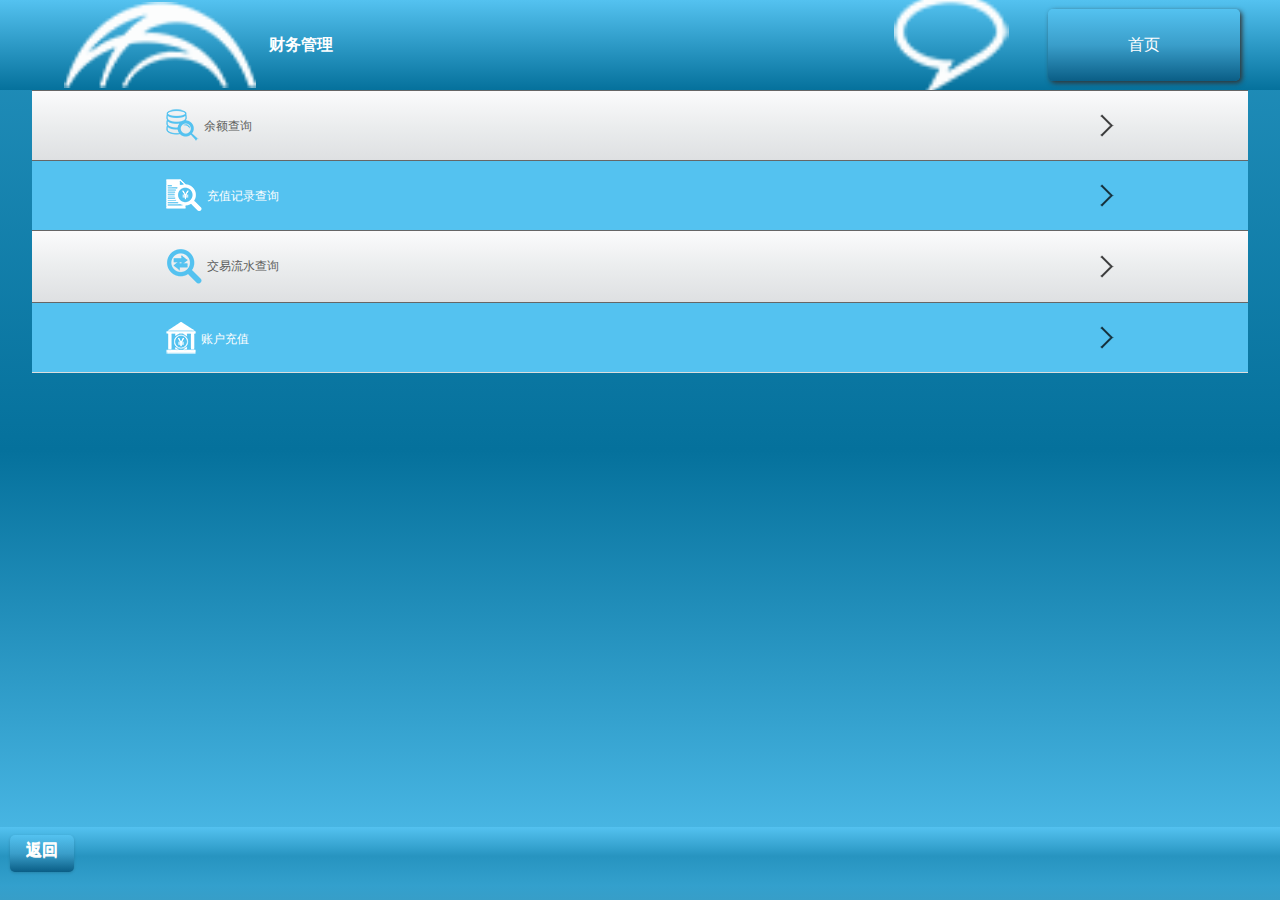
<file: caiwu_gl.html>
﻿<!doctype html>
<html>
<head>
    <meta charset="utf-8">
    <title>财务管理</title>
    <meta name="viewport" content="width=device-width,initial-scale=1.0, minimum-scale=1.0, maximum-scale=1.0, user-scalable=no">
    <script src="js/jquery.js"></script>
    <script src="js/jquerym.js"></script>
    <link rel="stylesheet" type="text/css" href="css/jquerym.css">
    <script src="js/hpapp.js"></script>
    <link rel="stylesheet" type="text/css" href="css/style.css">
</head>

<body>
    <div data-role="page" id="page9" style="overflow:hidden; background: -webkit-gradient(linear, left top, left bottom, from(#2491bd), color-stop(0.5, #05719c), to(#54c2f0)); ">
        <div class="top" style="position:fixed; top:0; left:0; right:0; z-index:100; background: -webkit-gradient(linear, left top, left bottom, from(#54c2f0), color-stop(1, #05719c), to(#54c2f0));">

            <div style="height:100%; width:5%; float:left;"></div>
            <div style=" height:100%;background:url(images/logo2.png) no-repeat; background-position:center; background-size:contain; width:15%; float:left;"></div>
            <div style="height:100%; width:1%; float:left;"></div>
            <div style="height:100%; width:30%; float:left; text-align:left; font-weight:bold; color:#fff; text-shadow:none;">财务管理</div>

            <div class="fanh" style="width:15%; height:80%;float:right;">

                <input id ="btnIndex" type="button" style=" border-radius:5px; width:100%; height:100%; border:none; color:#fff;  background: -webkit-gradient(linear, left top, left bottom, from(#54c2f0), color-stop(0.5, #3a9eca), to(#0a5e86)); box-shadow:2px 2px 5px 0 #333;" value="首页" data-role="none">
</div>
            <div class="xinx" style=" background:url(images/xinx.png) no-repeat; background-position:center; width:15%; float:right; height:100%; background-size:60% auto;"></div>
        </div>
        <div class="h1"></div>
        <div class="main" style="width:95%;overflow:hidden;  background:#fff; margin:0 auto;">
            <ul data-role="listview">
                <li id="yuechaxun" style=" background: -webkit-gradient(linear, left top, left bottom, from(#fbfbfc), color-stop(0.5, #ebedee), to(#dee0e2)); position:relative; border-top:1px solid #666; ">
                    <div style="width:80%; margin:0 auto; text-align:left; font-weight:bold; color:#5e5f60; background:url(images/c_tb.png) no-repeat; background-position:right;">
                        <p style="text-align:left;"><img src="images/c_tb1.png"><span style="float:left; margin-top:10px; " id="yue_cx">余额查询</span></p>
                    </div>
                </li>
                <li id="chongzhijiluchaxun" style=" background:#54c2f0; position:relative; border-top:1px solid #666; ">
                    <div style="width:80%; margin:0 auto; text-align:left; font-weight:bold; color:#5e5f60; background:url(images/c_tb.png) no-repeat; background-position:right;">
                        <p style="text-align:left;"><img src="images/c_tb2.png"><span style="float:left; margin-top:10px; color:#fff; text-shadow:none; " id="chongzhijiluchaxun">充值记录查询</span></p>
                    </div>
                </li>
                <li id="jiaoyiliushuichaxun" style=" background: -webkit-gradient(linear, left top, left bottom, from(#fbfbfc), color-stop(0.5, #ebedee), to(#dee0e2)); position:relative; border-top:1px solid #666; ">
                    <div style="width:80%; margin:0 auto; text-align:left; font-weight:bold; color:#5e5f60; background:url(images/c_tb.png) no-repeat; background-position:right;">
                        <p style="text-align:left;"><img src="images/c_tb3.png"><span style="float:left; margin-top:10px; ">交易流水查询</span></p>
                    </div>
                </li>
                <li id="zhanghuchongzhi" style=" background:#54c2f0; position:relative; border-top:1px solid #666; ">
                    <div style="width:80%; margin:0 auto; text-align:left; font-weight:bold; color:#5e5f60; background:url(images/c_tb.png) no-repeat; background-position:right;">
                        <p style="text-align:left;"><img src="images/c_tb4.png"><span style="float:left; margin-top:10px; color:#fff; text-shadow:none; " id="zh_chongzhi">账户充值</span></p>
                    </div>
                </li>
            </ul>
        </div>
        <div class="foot" style="position:fixed; z-index:100;  bottom:0; left:0; right:0; background: -webkit-gradient(linear, left top, left bottom, from(#54c2f0), color-stop(0.4, #2794c0),color-stop(0.8, #33a0cd), to(#379ec8)) ">
            <a href="#" class="backButton" style="color:white" data-role="button" data-rel="back" data-inline="true" data-corners="true">返回</a>
        </div>

    </div>
</body>
</html>
</file>
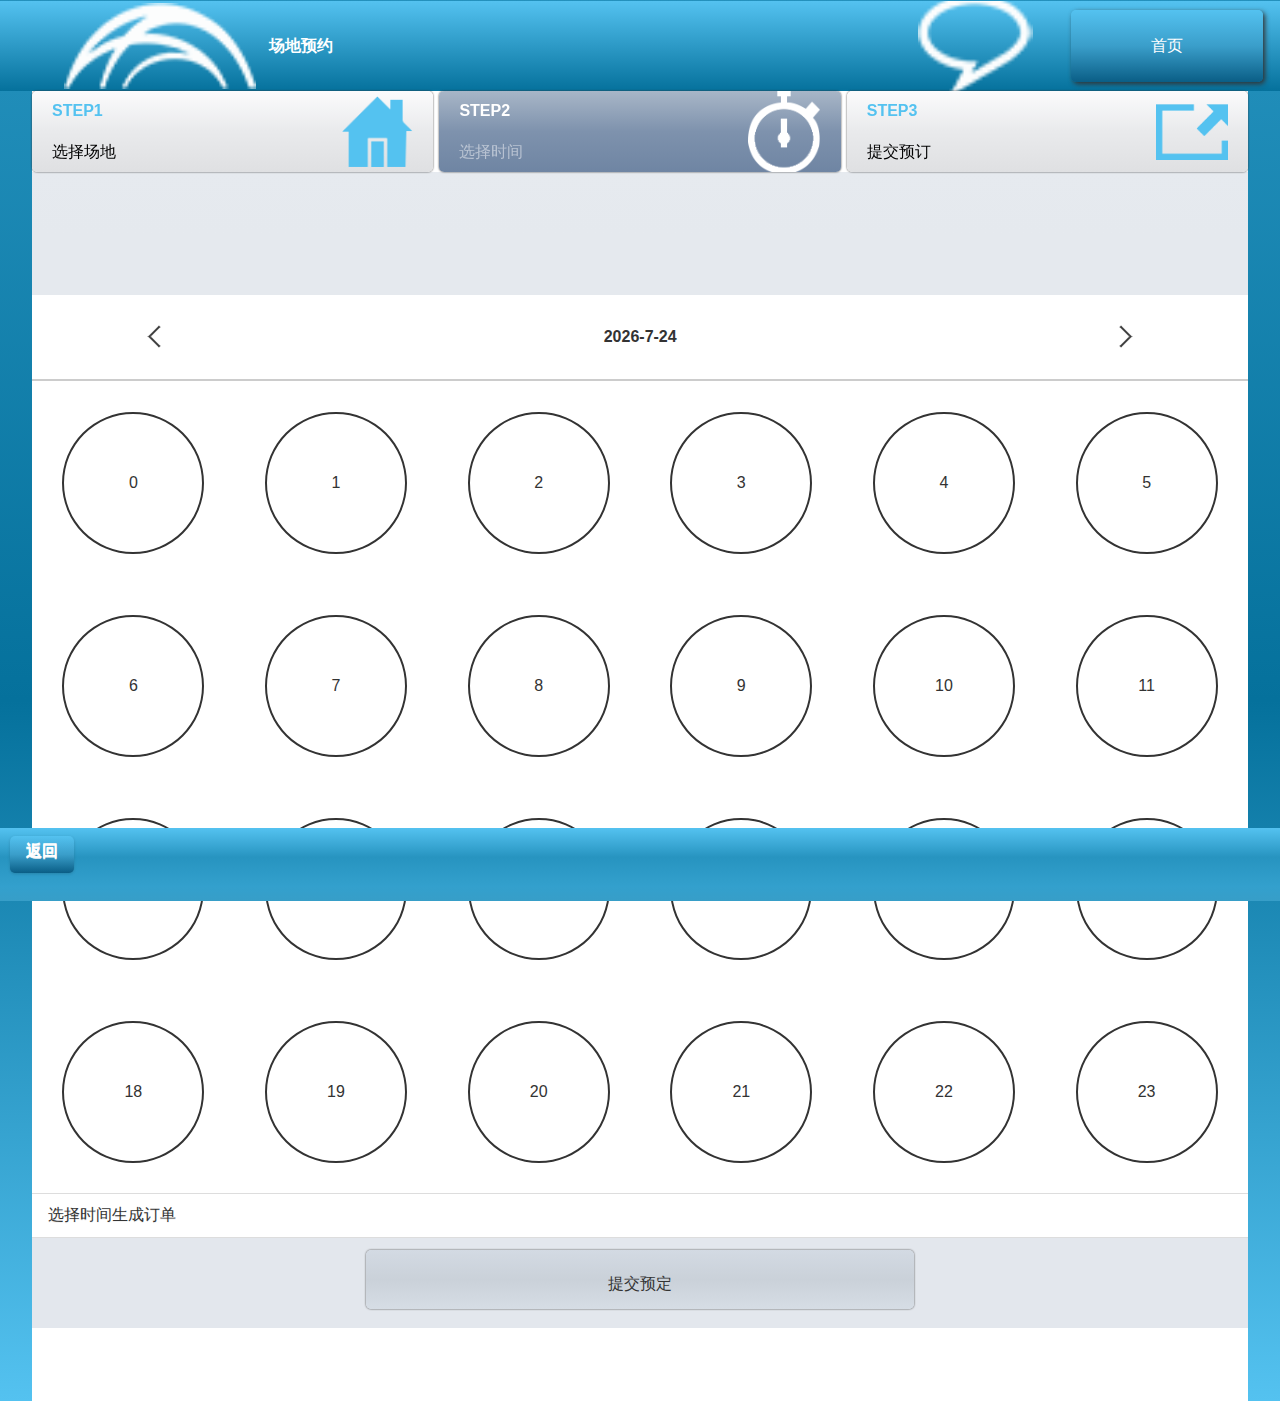
<file: changdi_yy.html>
﻿<!doctype html>
<html>
<head>
    <meta charset="utf-8">
    <title>场地预约</title>
    <meta name="viewport" content="width=device-width,initial-scale=1.0, minimum-scale=1.0, maximum-scale=1.0, user-scalable=no">
    <script src="js/jquery.js"></script>
    <script src="js/jquerym.js"></script>
    <link rel="stylesheet" type="text/css" href="css/jquerym.css">
    <script src="js/hpapp.js"></script>
    <link rel="stylesheet" type="text/css" href="css/style.css">
    <script src="js/timepiker.js"></script>


</head>
<body>
    <div data-role="page" id="page12" style="overflow:hidden; background: -webkit-gradient(linear, left top, left bottom, from(#2491bd), color-stop(0.5, #05719c), to(#54c2f0)); ">

        <div class="hed" style="position:fixed; top:0; z-index:100; left:0; right:0;">
            <div class="top" style="  background: -webkit-gradient(linear, left top, left bottom, from(#54c2f0), color-stop(1, #05719c), to(#54c2f0));">

                <div style="height:100%; width:5%; float:left;"></div>
                <div style=" height:100%;background:url(images/logo2.png) no-repeat; background-position:center; background-size:contain; width:15%; float:left;"></div>
                <div style="height:100%; width:1%; float:left;"></div>
                <div style="height:100%; width:30%; float:left; text-align:left; font-weight:bold; color:#fff; text-shadow:none;">场地预约</div>

                <div class="fanh" style="width:15%; height:80%;float:right;">

                    <input id="btnIndex" type="button" style=" border-radius:5px; width:100%; height:100%; border:none; color:#fff;  background: -webkit-gradient(linear, left top, left bottom, from(#54c2f0), color-stop(0.5, #3a9eca), to(#0a5e86)); box-shadow:2px 2px 5px 0 #333;" value="首页" data-role="none">
                </div>

                <div class="xinx" style=" background:url(images/xinx.png) no-repeat; background-position:center; width:15%; float:right; height:100%; background-size:60% auto;"></div>
            </div>
            <div class="menu22" style="text-shadow:none; width:95%; margin:0 auto; background:#fff;">
                <div style="float:left; width:33%; height:100%;  background: -webkit-gradient(linear, left top, left bottom, from(#fbfbfc), color-stop(0.5, #e9eaec), to(#dfe0e2)); border-radius:5px; box-shadow:0px 0px 2px 0; ">
                    <div style=" width:90%; margin:0 auto; height:100%; background:url(images/yy1.png) no-repeat; background-position:right; background-size:20% auto ;">
                        <p style="float:left;">
                            <span style=" color:#54c2f0; font-weight:bold;">STEP1</span><br>
                            <span style=" color:#000; ">选择场地</span>
                        </p>
                    </div>


                </div>
                <div class="w1"></div>
                <div style="float:left; width:33%; height:100%; background: -webkit-gradient(linear, left top, left bottom, from(#a8b6c7), color-stop(0.5, #7e92ad), to(#6f85a3)); border-radius:5px; box-shadow:0px 0px 2px 0; ">
                    <div style=" width:90%; margin:0 auto; height:100%; background:url(images/yy22.png) no-repeat; background-position:right; background-size:20% auto ;">
                        <p style="float:left;">
                            <span style=" color:#fff; font-weight:bold;">STEP2</span><br>
                            <span style=" color:#b9c3d2; ">选择时间</span>
                        </p>
                    </div>


                </div>
                <div class="w1"></div>
                <div style="float:left; width:33%; height:100%;  background: -webkit-gradient(linear, left top, left bottom, from(#fbfbfc), color-stop(0.5, #e9eaec), to(#dfe0e2)); border-radius:5px; box-shadow:0px 0px 2px 0; ">
                    <div style=" width:90%; margin:0 auto; height:100%; background:url(images/yy3.png) no-repeat; background-position:right; background-size:20% auto ;">
                        <p style="float:left;">
                            <span style=" color:#54c2f0; font-weight:bold;">STEP3</span><br>
                            <span style=" color:#000; ">提交预订</span>
                        </p>
                    </div>


                </div>
            </div>
        </div>
        <div class="h1"></div>
        <div class="menu1" style="width:95%; margin:0 auto; background: -webkit-gradient(linear, left top, left bottom, from(#e6eaef), color-stop(0.5, #e5e9ee), to(#e5e9ee));">
            <div style="width:90%; height:100%; margin:0 auto;" id="divChangdi">
                
            </div>
        </div>
        <div style="width:95%;overflow:hidden; height:auto;  background:#fff; margin:0 auto;">

            <div class="time" style="border-bottom:1px solid #ccc; height:auto">
                <!--日期选择-->
                <div class="ti1" style="border-bottom:1px solid #ccc;  text-align:center; font-weight:bold;">

                    <div class="prev" style=" background:url(images/c_tb01.png) no-repeat; background-position:center;"></div>
                    <div class="dateP">

                        <ul>
                            <!--<li>2012-7-24</li>
                            <li>2012-7-25</li>
                            <li>2012-7-26</li>-->
                        </ul>

                    </div>
                    <div class="next" style=" background:url(images/c_tb.png) no-repeat; background-position:center;"></div>

                </div>
            </div> <!--日期选择-->
            <!--小时选择-->
            <div class="hourBox">
                <ul>
                    <li check=0><div><span></span></div></li>
                    <li check=0><div><span></span></div></li>
                    <li check=0><div><span></span></div></li>
                    <li check=0><div><span></span></div></li>
                    <li check=0><div><span></span></div></li>
                    <li check=0><div><span></span></div></li>
                    <li check=0><div><span></span></div></li>
                    <li check=0><div><span></span></div></li>
                    <li check=0><div><span></span></div></li>
                    <li check=0><div><span></span></div></li>
                    <li check=0><div><span></span></div></li>
                    <li check=0><div><span></span></div></li>
                    <li check=0><div><span></span></div></li>
                    <li check=0><div><span></span></div></li>
                    <li check=0><div><span></span></div></li>
                    <li check=0><div><span></span></div></li>
                    <li check=0><div><span></span></div></li>
                    <li check=0><div><span></span></div></li>
                    <li check=0><div><span></span></div></li>
                    <li check=0><div><span></span></div></li>
                    <li check=0><div><span></span></div></li>
                    <li check=0><div><span></span></div></li>
                    <li check=0><div><span></span></div></li>
                    <li check=0><div><span></span></div></li>
                </ul>
            </div><!--小时选择-->

            <div class="main1" style=" overflow:hidden; height:auto;">

                <ul data-role="listview" id="orderList1">
                    <li>选择时间生成订单</li>

                </ul>
            </div>

            <div class="cdan" style=" background:#e3e7ed;">
                <div class="cdan1" style="width:45%; height:75%;background: -webkit-gradient(linear, left top, left bottom, from(#d3dae3), color-stop(0.5, #cad1d9), to(#d6dde5)); border-radius:5px;box-shadow:0 0 2px 0; margin:0 auto; text-align:center; text-shadow:none; " id="btn_order">
                    提交预定
                </div>
            </div>

            <div class="m1"></div>

        </div>


        <div class="foot" style="position:fixed; z-index:100;  bottom:0; left:0; right:0; background: -webkit-gradient(linear, left top, left bottom, from(#54c2f0), color-stop(0.4, #2794c0),color-stop(0.8, #33a0cd), to(#379ec8)) ">
            <a href="#" class="backButton" style="color:white" data-role="button" data-rel="back" data-inline="true" data-corners="true">返回</a>
        </div>

    </div>
</body>

</html>
</file>
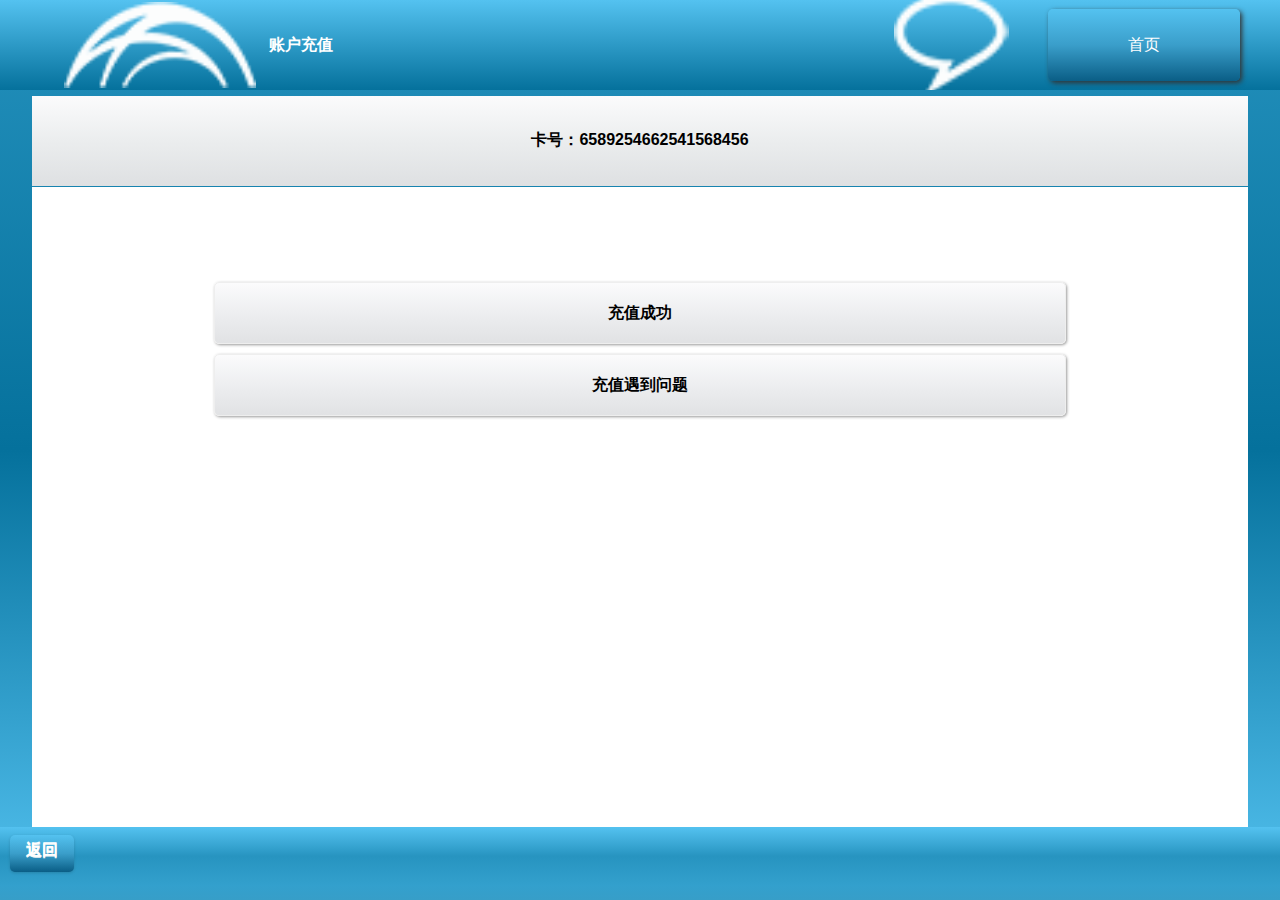
<file: cz_chenggong.html>
﻿<!doctype html>
<html>
<head>
    <meta charset="utf-8">
    <title>账户充值</title>
    <meta name="viewport" content="width=device-width,initial-scale=1.0, minimum-scale=1.0, maximum-scale=1.0, user-scalable=no">
    <script src="js/jquery.js"></script>
    <script src="js/jquerym.js"></script>
    <link rel="stylesheet" type="text/css" href="css/jquerym.css">
    <script src="js/hpapp.js"></script>
    <link rel="stylesheet" type="text/css" href="css/style.css">
</head>

<body>
    <div data-role="page" id="page2" style="overflow:hidden; background: -webkit-gradient(linear, left top, left bottom, from(#2491bd), color-stop(0.5, #05719c), to(#54c2f0));">
        <div class="top" style="position:fixed; top:0; left:0; right:0; background: -webkit-gradient(linear, left top, left bottom, from(#54c2f0), color-stop(1, #05719c), to(#54c2f0));">

            <div style="height:100%; width:5%; float:left;"></div>
            <div style=" height:100%;background:url(images/logo2.png) no-repeat; background-position:center; background-size:contain; width:15%; float:left;"></div>
            <div style="height:100%; width:1%; float:left;"></div>
            <div style="height:100%; width:30%; float:left; text-align:left; font-weight:bold; color:#fff; text-shadow:none;">账户充值</div>

            <div class="fanh" style="width:15%; height:80%;float:right;">

                <input id="btnIndex" type="button" style=" border-radius:5px; width:100%; height:100%; border:none; color:#fff;   background: -webkit-gradient(linear, left top, left bottom, from(#54c2f0), color-stop(0.5, #3a9eca), to(#0a5e86)); box-shadow:2px 2px 5px 0 #333;" value="首页" data-role="none">
            </div>
            <div class="xinx" style=" background:url(images/xinx.png) no-repeat; background-position:center; width:15%; float:right; height:100%; background-size:60% auto;"></div>
        </div>
        <div class="h1"></div>
        <div class="user" style="width:95%; margin:0 auto; background: -webkit-gradient(linear, left top, left bottom, from(#fbfbfc), color-stop(0.5, #ebedee), to(#dee0e2));">
            <input type="button" value="卡号：6589254662541568456" style="width:100%; height:100%; border:none; background:none;font-weight:bold;" data-role="none">
        </div>
        <div class="h2"></div>
        <div class="main" style="width:95%;  background:#fff; margin:0 auto;">
            <div class="h1"></div>
            <div class="chz" style="width:70%; margin:0 auto;">
                <input type="button" value="充值成功" data-role="none" style=" border:1px solid #eee; border-radius:5px; box-shadow:1px 1px 3px 0 #999; width:100%; height:100%;  background: -webkit-gradient(linear, left top, left bottom, from(#fbfbfc), color-stop(0.5, #edeef0), to(#e1e2e4)); font-weight:bold;">

            </div>
            <div class="chz" style="width:70%; margin:0 auto;">
                <input type="button" value="充值遇到问题" data-role="none" style=" border:1px solid #eee; border-radius:5px; box-shadow:1px 1px 3px 0 #999; width:100%; height:100%;  background: -webkit-gradient(linear, left top, left bottom, from(#fbfbfc), color-stop(0.5, #edeef0), to(#e1e2e4)); font-weight:bold; margin-top:10px;">

            </div>
        </div>
        <div class="foot" style="position:fixed; z-index:100;  bottom:0;  left:0; right:0; background: -webkit-gradient(linear, left top, left bottom, from(#54c2f0), color-stop(0.4, #2794c0),color-stop(0.8, #33a0cd), to(#379ec8));">
            <a href="#" class="backButton" style="color:white" data-role="button" data-rel="back" data-inline="true" data-corners="true">返回</a>
        </div>
    </div>
</body>
</html>
</file>
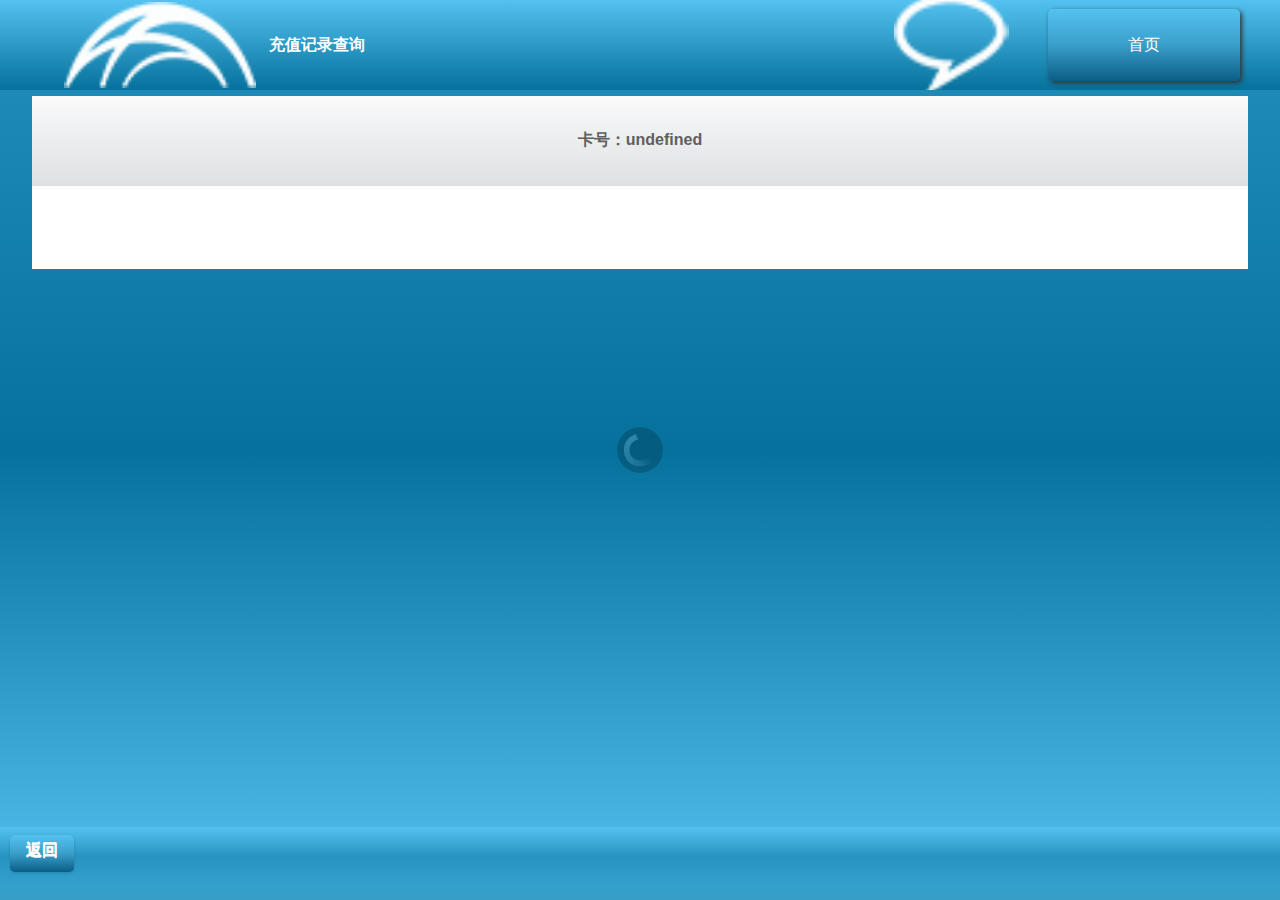
<file: cz_jilu.html>
﻿<!doctype html>
<html>
<head>
    <meta charset="utf-8">
    <title>充值记录查询</title>
    <meta name="viewport" content="width=device-width,initial-scale=1.0, minimum-scale=1.0, maximum-scale=1.0, user-scalable=no">
    <script src="js/jquery.js"></script>
    <script src="js/jquerym.js"></script>
    <link rel="stylesheet" type="text/css" href="css/jquerym.css">
    <script src="js/hpapp.js"></script>
    <link rel="stylesheet" type="text/css" href="css/style.css">
</head>

<body>
    <div data-role="page" id="page3" style="overflow:hidden; background: -webkit-gradient(linear, left top, left bottom, from(#2491bd), color-stop(0.5, #05719c), to(#54c2f0)); ">
        <div class="top" style="position:fixed; top:0; left:0; right:0; z-index:100; background: -webkit-gradient(linear, left top, left bottom, from(#54c2f0), color-stop(1, #05719c), to(#54c2f0));">

            <div style="height:100%; width:5%; float:left;"></div>
            <div style=" height:100%;background:url(images/logo2.png) no-repeat; background-position:center; background-size:contain; width:15%; float:left;"></div>
            <div style="height:100%; width:1%; float:left;"></div>
            <div style="height:100%; width:30%; float:left; text-align:left; font-weight:bold; color:#fff; text-shadow:none;">充值记录查询</div>

            <div class="fanh" style="width:15%; height:80%;float:right;">

                <input id="btnIndex" type="button" style=" border-radius:5px; width:100%; height:100%; border:none; color:#fff;  background: -webkit-gradient(linear, left top, left bottom, from(#54c2f0), color-stop(0.5, #3a9eca), to(#0a5e86)); box-shadow:2px 2px 5px 0 #333;" value="首页" data-role="none">
            </div>
            <div class="xinx" style=" background:url(images/xinx.png) no-repeat; background-position:center; width:15%; float:right; height:100%; background-size:60% auto;"></div>
        </div>
        <div class="h1"></div>
        <div class="user" style="width:95%; margin:0 auto; background: -webkit-gradient(linear, left top, left bottom, from(#fbfbfc), color-stop(0.5, #ebedee), to(#dee0e2));">
            <input id="btnCardId" type="button" value="" style="width:100%;color:#5e5f60; height:100%; border:none; background:none;  font-weight:bold;" data-role="none">
        </div>
        <div class="main" style="width:95%;overflow:hidden;  background:#fff; margin:0 auto;">
            <ul data-role="listview" id="lvRecords">
                
            </ul>
            <div class="m1"></div>
        </div>
        <div class="foot" style="position:fixed; z-index:100;  bottom:0; left:0; right:0; background: -webkit-gradient(linear, left top, left bottom, from(#54c2f0), color-stop(0.4, #2794c0),color-stop(0.8, #33a0cd), to(#379ec8)) ">
            <a href="#" class="backButton" style="color:white" data-role="button" data-rel="back" data-inline="true" data-corners="true">返回</a>
        </div>

        <div id="recordTemp" style="display:none">
            <li style="background: -webkit-gradient(linear, left top, left bottom, from(#fbfbfc), color-stop(0.5, #ebedee), to(#dee0e2)); position:relative; border-top:1px solid #666; ">
                <div class="h2" style=" width:10%;  background:#54c2f0; position:absolute; left:0; top:0; "></div>
                <div style="width:60%; margin:0 auto; font-weight:bold; color:#5e5f60;">
                    <p><span>充值金额：</span><span></span></p>
                    <p><span>充值时间：</span><span></span></p>
                </div>
            </li>
        </div>
</body>
</html>
</file>
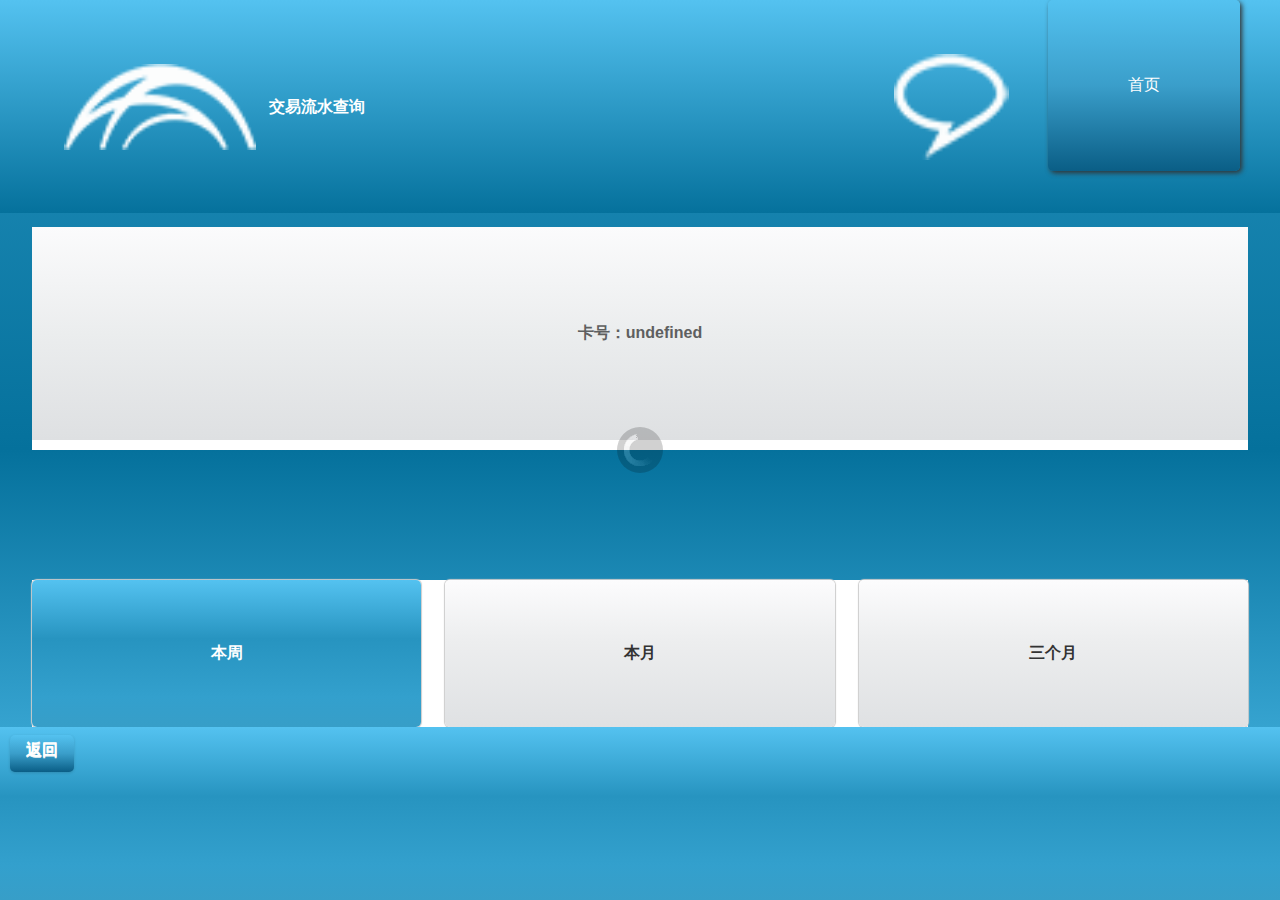
<file: jy_liushuizhang.html>
﻿	·	<!doctype html>
<html>
<head>
    <meta charset="utf-8">
    <title>交易流水查询</title>
    <meta name="viewport" content="width=device-width,initial-scale=1.0, minimum-scale=1.0, maximum-scale=1.0, user-scalable=no">
    <script src="js/jquery.js"></script>
    <script src="js/jquerym.js"></script>
    <link rel="stylesheet" type="text/css" href="css/jquerym.css">
    <script src="js/hpapp.js"></script>
    <link rel="stylesheet" type="text/css" href="css/style.css">
</head>

<body>
    <div data-role="page" id="page4" style="overflow:hidden; background: -webkit-gradient(linear, left top, left bottom, from(#2491bd), color-stop(0.5, #05719c), to(#54c2f0)); ">
        <div class="top" style="position:fixed; top:0; overflow:hidden; left:0; right:0; z-index:100; background: -webkit-gradient(linear, left top, left bottom, from(#54c2f0), color-stop(1, #05719c), to(#54c2f0));">

            <div style="height:100%; width:5%; float:left;"></div>
            <div style=" height:100%;background:url(images/logo2.png) no-repeat; background-position:center; background-size:contain; width:15%; float:left;"></div>
            <div style="height:100%; width:1%; float:left;"></div>
            <div style="height:100%; width:30%; float:left;text-align:left; font-weight:bold; color:#fff; text-shadow:none; ">交易流水查询</div>

            <div class="fanh" style="width:15%; height:80%;float:right;">

                <input id="btnIndex" type="button" style=" border-radius:5px; width:100%; height:100%; border:none; color:#fff;  background: -webkit-gradient(linear, left top, left bottom, from(#54c2f0), color-stop(0.5, #3a9eca), to(#0a5e86)); box-shadow:2px 2px 5px 0 #333;" value="首页" data-role="none">
            </div>
            <div class="xinx" style=" background:url(images/xinx.png) no-repeat; background-position:center; width:15%; float:right; height:100%; background-size:60% auto;"></div>
        </div>
        <div class="h1"></div>
        <div class="user" style="width:95%; margin:0 auto; background: -webkit-gradient(linear, left top, left bottom, from(#fbfbfc), color-stop(0.5, #ebedee), to(#dee0e2));">
            <input id="btnCardId" type="button" value="" style="width:100%;color:#5e5f60; height:100%; border:none; background:none;  font-weight:bold;" data-role="none">
        </div>

        <div class="main" style="width:95%; height:auto; overflow:hidden;  background:#fff; margin:0 auto;">

            <ul data-role="listview" id="lvLiushuizhang">
				
            </ul>

            <div class="m1"></div>

        </div>
        <div class="bot" style="position:fixed; bottom:0;  left:0; right:0;">
            <div class="menu" style=" width:95%; font-weight:bold; text-align:center; display:block; margin:0 auto; background:#fff; z-index:100;">
                <div class="jyls" style="width:32%; box-shadow:0 0 1px 1px #ccc; float:left; height:100%; border-radius:5px; ">本周</div>
                <div style="width:2%;  float:left; height:100%;"></div>
                <div class="jyls" style="width:32%; box-shadow:0 0 1px 1px #ccc; float:left; height:100%; border-radius:5px;">本月</div>
                <div style="width:2%; float:left; height:100%;"></div>
                <div class="jyls" style="width:32%; float:left; box-shadow:0 0 1px 1px #ccc; height:100%; border-radius:5px;">三个月</div>
            </div>

            <div class="foot" style="position:fixed; z-index:100; width:100%;  background: -webkit-gradient(linear, left top, left bottom, from(#54c2f0), color-stop(0.4, #2794c0),color-stop(0.8, #33a0cd), to(#379ec8))">
                <a href="#" class="backButton" style="color:white" data-role="button" data-rel="back" data-inline="true" data-corners="true">返回</a>
            </div>

        </div>

        <div id="recordTemp" style="display:none">
            <li style="background: -webkit-gradient(linear, left top, left bottom, from(#fbfbfc), color-stop(0.5, #ebedee), to(#dee0e2)); position:relative; border-top:1px solid #666; ">
                <div class="h2" style=" width:10%;  background:#54c2f0; position:absolute; left:0; top:0; "></div>
                <div style="width:60%; margin:0 auto; font-weight:bold; color:#5e5f60;">
                    <p><span>消费金额：</span><span></span></p>
                    <p><span>消费地点：</span><span></span></p>
                    <p><span>消费时间：</span><span></span></p>
                </div>
            </li>
        </div>
    </div>
</body>
</html>
</file>
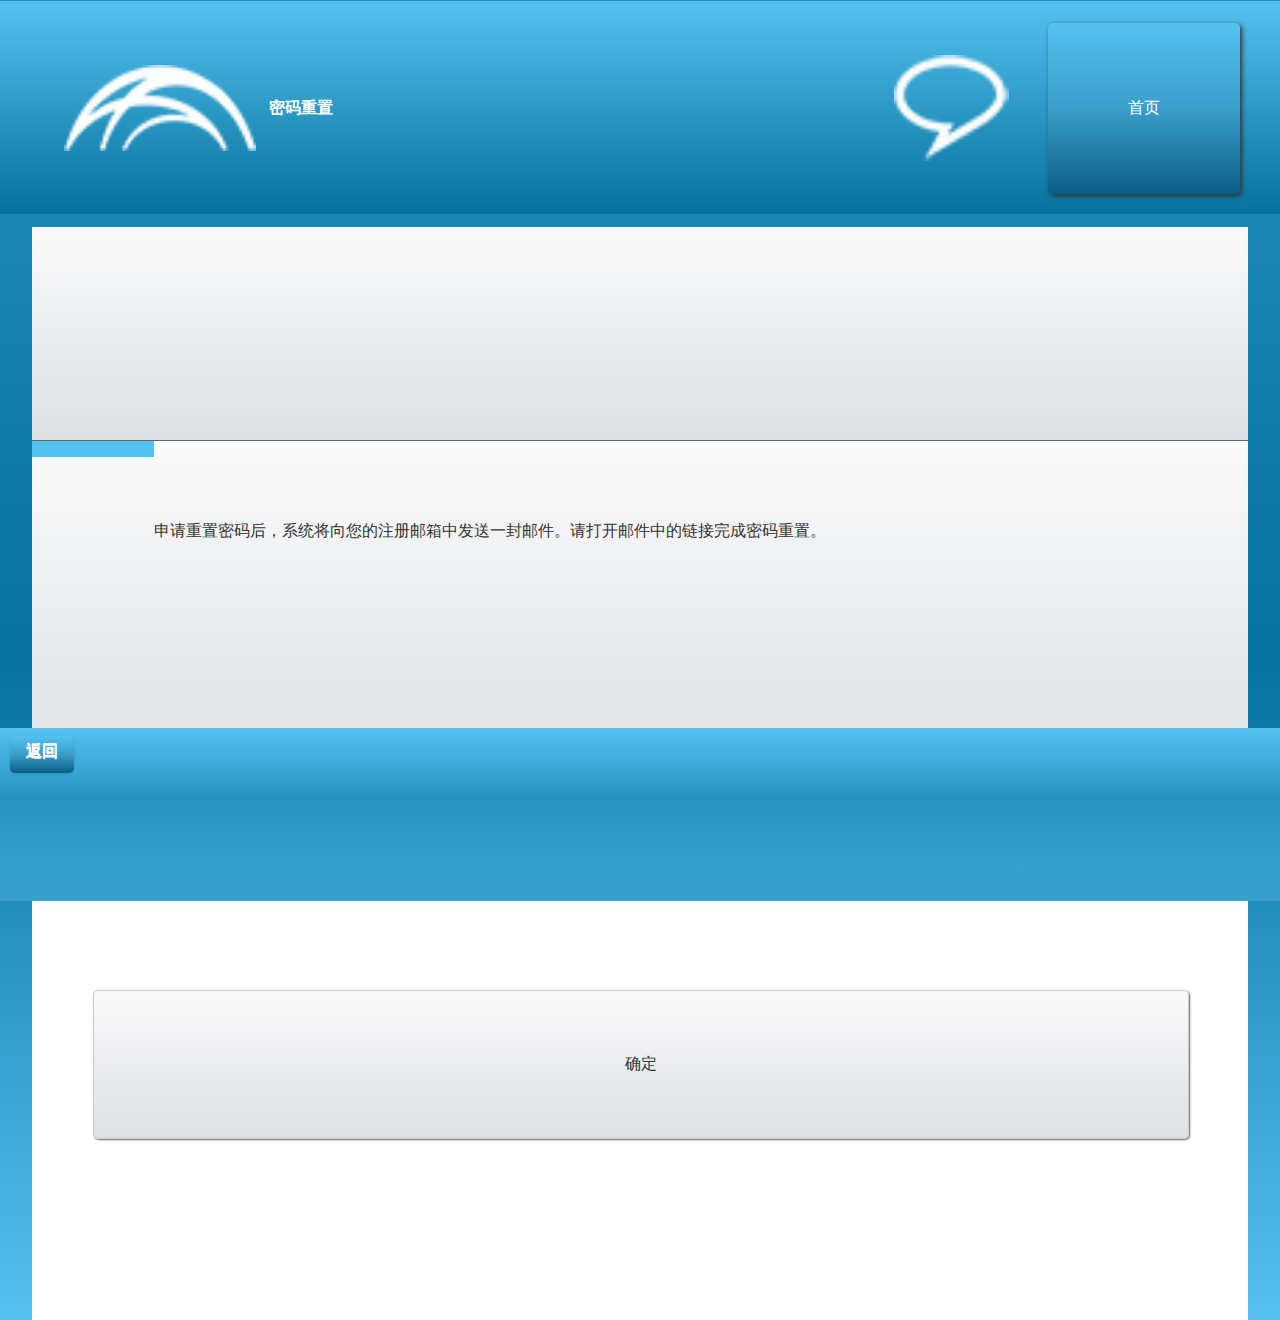
<file: mmcz.html>
﻿<!doctype html>
<html>
<head>
<meta charset="utf-8">
<title>密码重置</title>
<meta name="viewport" content="width=device-width,initial-scale=1.0, minimum-scale=1.0, maximum-scale=1.0, user-scalable=no">	
<script src="js/jquery.js"></script>
<script src="js/jquerym.js"></script>
<link rel="stylesheet" type="text/css" href="css/jquerym.css">
<script src="js/hpapp.js"></script>
<link rel="stylesheet" type="text/css" href="css/style.css">
</head>

<body>
<div data-role="page" id="page13"  style="overflow:hidden; background: -webkit-gradient(linear, left top, left bottom, from(#2491bd), color-stop(0.5, #05719c), to(#54c2f0)); ">
	<div class="top" style="position:fixed; top:0; left:0; right:0; z-index:100; background: -webkit-gradient(linear, left top, left bottom, from(#54c2f0), color-stop(1, #05719c), to(#54c2f0));">
    
    	<div style="height:100%; width:5%; float:left;"></div>
        <div style=" height:100%;background:url(images/logo2.png) no-repeat; background-position:center; background-size:contain; width:15%; float:left;"></div>
        <div style="height:100%; width:1%; float:left;"></div>
        <div style="height:100%; width:30%; float:left; text-align:left; font-weight:bold; color:#fff; text-shadow:none;">密码重置</div>
        
        <div class="fanh" style="width:15%; height:80%;float:right;"  >
        
        <input id="btnIndex" type="button" style=" border-radius:5px; width:100%; height:100%; border:none; color:#fff;  background: -webkit-gradient(linear, left top, left bottom, from(#54c2f0), color-stop(0.5, #3a9eca), to(#0a5e86)); box-shadow:2px 2px 5px 0 #333;" value="首页"data-role="none">
        </div>
        <div class="xinx" style=" background:url(images/xinx.png) no-repeat; background-position:center; width:15%; float:right; height:100%; background-size:60% auto;"></div>
    </div>
    <div class="h1"></div>
    <div class="user" style="width:95%; margin:0 auto; background: -webkit-gradient(linear, left top, left bottom, from(#fbfbfc), color-stop(0.5, #ebedee), to(#dee0e2));">
    	<input type="button" value="" style="width:100%;color:#5e5f60; height:100%; border:none; background:none;  font-weight:bold;" data-role="none" >
    </div>
    <div class="main" style="width:95%;overflow:hidden;  background:#fff; margin:0 auto;">



    <div style=" margin:0 auto; background: -webkit-gradient(linear, left top, left bottom, from(#fbfbfc), color-stop(0.5, #ebedee), to(#dee0e2)); position:relative; border-top:1px solid #666; ">
<div class="h2"  style=" width:10%;  background:#54c2f0; position:absolute; left:0; top:0; "></div>
<div class="mmt1" style="width:80%; margin:0 auto;">
申请重置密码后，系统将向您的注册邮箱中发送一封邮件。请打开邮件中的链接完成密码重置。</div>
</div>
    <div style="width:80%; margin:0 auto;"><div class="ui-field-contain">
    <label for="textinput-disabled">身份证号:</label>
    <input type="text" name="textinput-disabled" id="textinput-disabled" placeholder="请输入身份证号" value="">
</div></div>
    <div class="h3"></div>
     <div class="mman" style="width:90%; margin:0 auto;">
     	<div id="btnFindPassword" style="width:100%; height:100%; border:1px solid #ccc; float:left; text-align:center;background: -webkit-gradient(linear, left top, left bottom, from(#fafafb), color-stop(0.5, #ecedef), to(#dfe0e3)); border-radius:5px; box-shadow:1px 1px 2px 0 #666; ">确定</div>
     </div>

 <div  class="m1"></div>
  
</div>
	

    
<div class="foot" style="position:fixed; z-index:100;  bottom:0; left:0; right:0; background: -webkit-gradient(linear, left top, left bottom, from(#54c2f0), color-stop(0.4, #2794c0),color-stop(0.8, #33a0cd), to(#379ec8)) ">
    <a href="#" class="backButton" style="color:white" data-role="button" data-rel="back" data-inline="true" data-corners="true">返回</a>
</div>
</div>
</body>
</html>
</file>
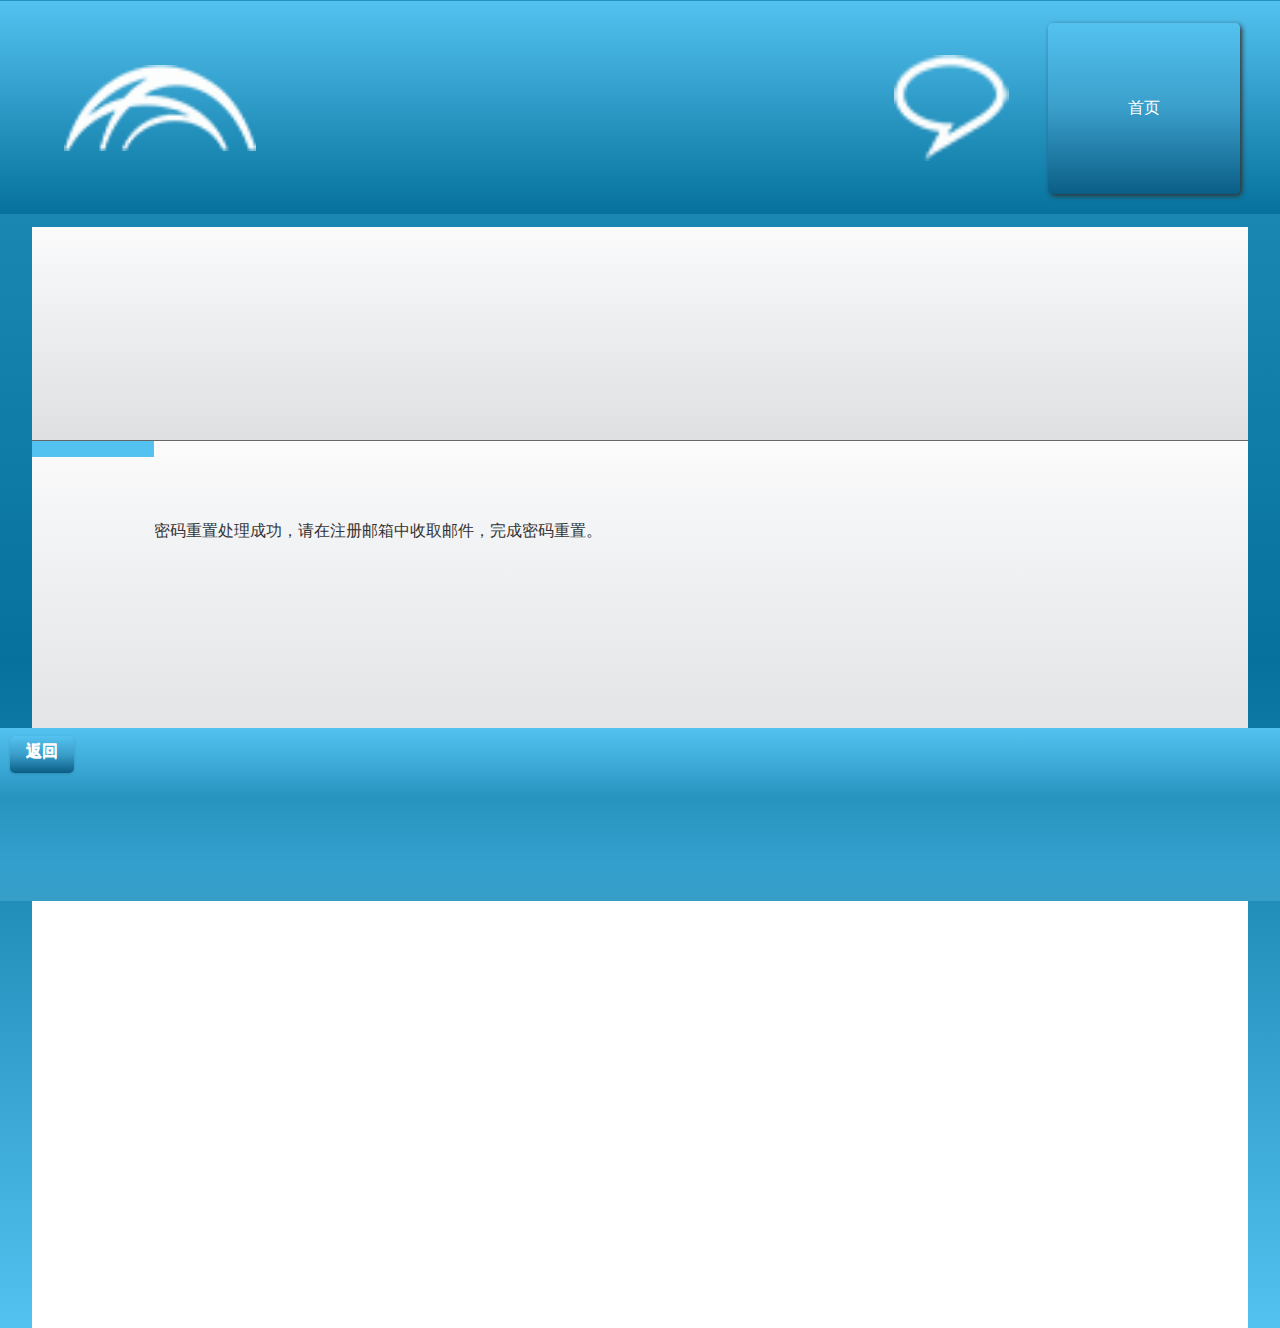
<file: mmcz1.html>
﻿<!doctype html>
<html>
<head>
    <meta charset="utf-8">
    <title>密码重置2</title>
    <meta name="viewport" content="width=device-width,initial-scale=1.0, minimum-scale=1.0, maximum-scale=1.0, user-scalable=no">
    <script src="js/jquery.js"></script>
    <script src="js/jquerym.js"></script>
    <link rel="stylesheet" type="text/css" href="css/jquerym.css">
    <script src="js/hpapp.js"></script>
    <link rel="stylesheet" type="text/css" href="css/style.css">
</head>

<body>
    <div data-role="page" id="page14" style="overflow:hidden; background: -webkit-gradient(linear, left top, left bottom, from(#2491bd), color-stop(0.5, #05719c), to(#54c2f0)); ">
        <div class="top" style="position:fixed; top:0; left:0; right:0; z-index:100; background: -webkit-gradient(linear, left top, left bottom, from(#54c2f0), color-stop(1, #05719c), to(#54c2f0));">

            <div style="height:100%; width:5%; float:left;"></div>
            <div style=" height:100%;background:url(images/logo2.png) no-repeat; background-position:center; background-size:contain; width:15%; float:left;"></div>
            <div style="height:100%; width:1%; float:left;"></div>
            <div style="height:100%; width:30%; float:left; text-align:left; font-weight:bold; color:#fff; text-shadow:none;"></div>

            <div class="fanh" style="width:15%; height:80%;float:right;">

                <input id="btnIndex" type="button" style=" border-radius:5px; width:100%; height:100%; border:none; color:#fff;  background: -webkit-gradient(linear, left top, left bottom, from(#54c2f0), color-stop(0.5, #3a9eca), to(#0a5e86)); box-shadow:2px 2px 5px 0 #333;" value="首页" data-role="none">
            </div>
            <div class="xinx" style=" background:url(images/xinx.png) no-repeat; background-position:center; width:15%; float:right; height:100%; background-size:60% auto;"></div>
        </div>
        <div class="h1"></div>
        <div class="user" style="width:95%; margin:0 auto; background: -webkit-gradient(linear, left top, left bottom, from(#fbfbfc), color-stop(0.5, #ebedee), to(#dee0e2));">
            <input type="button" value="" style="width:100%;color:#5e5f60; height:100%; border:none; background:none;  font-weight:bold;" data-role="none">
        </div>
        <div class="main" style="width:95%;overflow:hidden;  background:#fff; margin:0 auto;">



            <div style=" margin:0 auto; background: -webkit-gradient(linear, left top, left bottom, from(#fbfbfc), color-stop(0.5, #ebedee), to(#dee0e2)); position:relative; border-top:1px solid #666; ">
                <div class="h2" style=" width:10%;  background:#54c2f0; position:absolute; left:0; top:0; "></div>
                <div class="mmt1" style="width:80%; margin:0 auto;">
                    密码重置处理成功，请在注册邮箱中收取邮件，完成密码重置。
                </div>
            </div>
            <div class="h3"></div>
            <div class="h3"></div>
            <div class="m1"></div>
        </div>

        <div class="foot" style="position:fixed; z-index:100;  bottom:0; left:0; right:0; background: -webkit-gradient(linear, left top, left bottom, from(#54c2f0), color-stop(0.4, #2794c0),color-stop(0.8, #33a0cd), to(#379ec8)) ">
            <a href="#" class="backButton" style="color:white" data-role="button" data-rel="back" data-inline="true" data-corners="true">返回</a>
        </div>
    </div>
</body>
</html>
</file>
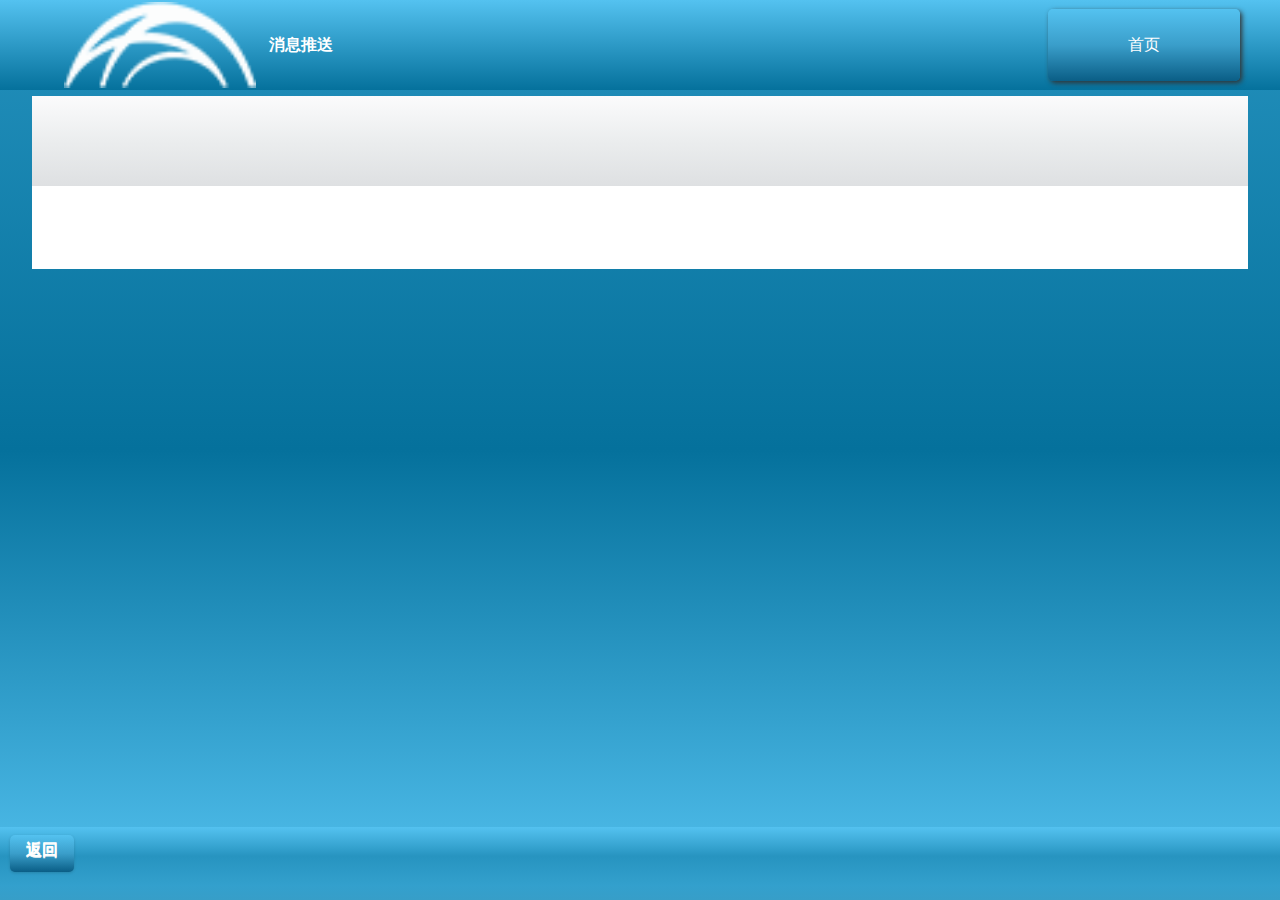
<file: xx_tishi.html>
﻿<!doctype html>
<html>
<head>
    <meta charset="utf-8">
    <title>消息推送</title>
    <meta name="viewport" content="width=device-width,initial-scale=1.0, minimum-scale=1.0, maximum-scale=1.0, user-scalable=no">
    <script src="js/jquery.js"></script>
    <script src="js/jquerym.js"></script>
    <link rel="stylesheet" type="text/css" href="css/jquerym.css">
    <script src="js/hpapp.js"></script>
    <link rel="stylesheet" type="text/css" href="css/style.css">
</head>

<body>
    <div data-role="page" id="page5" style="overflow:hidden; background: -webkit-gradient(linear, left top, left bottom, from(#2491bd), color-stop(0.5, #05719c), to(#54c2f0)); ">
        <div class="top" style="position:fixed; top:0; left:0; right:0; z-index:100; background: -webkit-gradient(linear, left top, left bottom, from(#54c2f0), color-stop(1, #05719c), to(#54c2f0));">

            <div style="height:100%; width:5%; float:left;"></div>
            <div style=" height:100%;background:url(images/logo2.png) no-repeat; background-position:center; background-size:contain; width:15%; float:left;"></div>
            <div style="height:100%; width:1%; float:left;"></div>
            <div style="height:100%; width:30%; float:left; text-align:left; font-weight:bold; color:#fff; text-shadow:none;">消息推送</div>

            <div class="fanh" style="width:15%; height:80%;float:right;">

                <input id="btnIndex_xx_tishi" type="button" style=" border-radius:5px; width:100%; height:100%; border:none; color:#fff;  background: -webkit-gradient(linear, left top, left bottom, from(#54c2f0), color-stop(0.5, #3a9eca), to(#0a5e86)); box-shadow:2px 2px 5px 0 #333;" value="首页" data-role="none">
            </div>
            
        </div>
        <div class="h1"></div>
        <div class="user" style="width:95%; margin:0 auto; background: -webkit-gradient(linear, left top, left bottom, from(#fbfbfc), color-stop(0.5, #ebedee), to(#dee0e2));">
            <input id="btnMessageCardid" type="button" value="" style="width:100%;color:#5e5f60; height:100%; border:none; background:none;  font-weight:bold;" data-role="none">
        </div>
        <div class="main" style="width:95%;overflow:hidden;  background:#fff; margin:0 auto;">

            <ul data-role="listview" id="listViewMessage">
            </ul>
            <div class="m1"></div>

        </div>



        <div class="foot" style="position:fixed; z-index:100;  bottom:0; left:0; right:0; background: -webkit-gradient(linear, left top, left bottom, from(#54c2f0), color-stop(0.4, #2794c0),color-stop(0.8, #33a0cd), to(#379ec8)) ">
            <a href="#" class="backButton" style="color:white" data-role="button" data-rel="back" data-inline="true" data-corners="true">返回</a>
        </div>

        <div style="display:none;" id="messageTemplete">
            <ul>
                <li style="background: -webkit-gradient(linear, left top, left bottom, from(#fbfbfc), color-stop(0.5, #ebedee), to(#dee0e2)); position:relative; border-top:1px solid #666; ">
                    <div class="h2" style=" width:10%;  background:#54c2f0; position:absolute; left:0; top:0; "></div>
                    <div style="width:60%; margin:0 auto; font-weight:bold; color:#5e5f60;">
                        <p class="pDetail"><img src="images/xx1.png"><span style="margin-top:3px;"></span></p>
                    </div>
                </li>
            </ul>
        </div>
    </div>
</body>
</html>
</file>
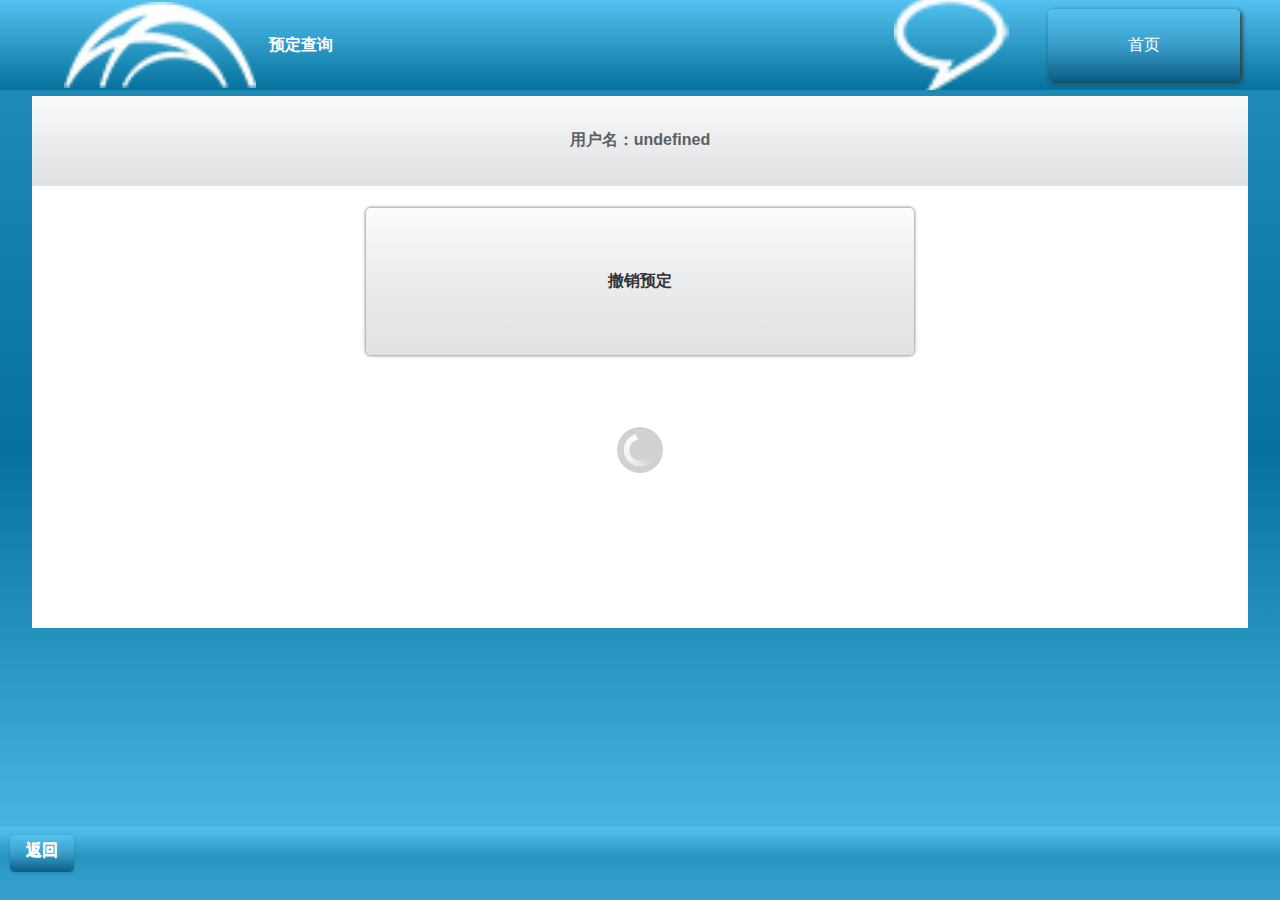
<file: yuding_cx.html>
﻿<!doctype html>
<html>
<head>
    <meta charset="utf-8">
    <title>预定查询</title>
    <meta name="viewport" content="width=device-width,initial-scale=1.0, minimum-scale=1.0, maximum-scale=1.0, user-scalable=no">
    <script src="js/jquery.js"></script>
    <script src="js/jquerym.js"></script>
    <link rel="stylesheet" type="text/css" href="css/jquerym.css">
    <script src="js/hpapp.js"></script>
    <link rel="stylesheet" type="text/css" href="css/style.css">
</head>

<body>
    <div data-role="page" id="page8" style="overflow:hidden; background: -webkit-gradient(linear, left top, left bottom, from(#2491bd), color-stop(0.5, #05719c), to(#54c2f0)); ">
        <div class="top" style="position:fixed; top:0; left:0; right:0; z-index:100; background: -webkit-gradient(linear, left top, left bottom, from(#54c2f0), color-stop(1, #05719c), to(#54c2f0));">

            <div style="height:100%; width:5%; float:left;"></div>
            <div style=" height:100%;background:url(images/logo2.png) no-repeat; background-position:center; background-size:contain; width:15%; float:left;"></div>
            <div style="height:100%; width:1%; float:left;"></div>
            <div style="height:100%; width:30%; float:left; text-align:left; font-weight:bold; color:#fff; text-shadow:none;">预定查询</div>

            <div class="fanh" style="width:15%; height:80%;float:right;">

                <input id="btnIndex" type="button" style=" border-radius:5px; width:100%; height:100%; border:none; color:#fff;  background: -webkit-gradient(linear, left top, left bottom, from(#54c2f0), color-stop(0.5, #3a9eca), to(#0a5e86)); box-shadow:2px 2px 5px 0 #333;" value="首页" data-role="none">
            </div>
            <div class="xinx" style=" background:url(images/xinx.png) no-repeat; background-position:center; width:15%; float:right; height:100%; background-size:60% auto;"></div>
        </div>
        <div class="h1"></div>
        <div class="user" style="width:95%; margin:0 auto; background: -webkit-gradient(linear, left top, left bottom, from(#fbfbfc), color-stop(0.5, #ebedee), to(#dee0e2));">
            <input id="btnYuding_Username" type="button" value="" style="width:100%;color:#5e5f60; height:100%; border:none; background:none;  font-weight:bold;" data-role="none">
        </div>
        <div class="main" style="width:95%;overflow:hidden;  background:#fff; margin:0 auto;">

            <ul data-role="listview" class="dianjixg">
            </ul>
            <div class="h3"></div>
            <div class="menu" style=" width:100%; font-weight:bold; text-align:center; display:block; margin:0 auto;  z-index:100; background:#fff; ">


                <div id="btnCancelR" style="width:45%; margin:0 auto; box-shadow:0 0 3px 1px #999; height:100%; border-radius:5px;background: -webkit-gradient(linear, left top, left bottom, from(#fcfcfd), color-stop(0.4, #edeeef),to(#dfe1e3));">撤销预定</div>


            </div>
            <div class="m1"></div>

        </div>


        <div class="foot" style="position:fixed; z-index:100;  bottom:0; left:0; right:0; background: -webkit-gradient(linear, left top, left bottom, from(#54c2f0), color-stop(0.4, #2794c0),color-stop(0.8, #33a0cd), to(#379ec8)) ">
            <a href="#" class="backButton" style="color:white" data-role="button" data-rel="back" data-inline="true" data-corners="true">返回</a>
        </div>
        <div style="display:none" id="yuyueItem">
            <ul>
                <li value="0" style=" background: -webkit-gradient(linear, left top, left bottom, from(#fbfbfc), color-stop(0.5, #ebedee), to(#dee0e2)); position:relative; border-top:1px solid #666; ">
                    <div class="h2" style=" width:10%;  background:#54c2f0; position:absolute; left:0; top:0; "></div>
                    
                    <div style="width:80%; margin:0 auto; text-align:left; font-weight:bold; color:#5e5f60;">
                        <h2 id="hChangguanName" style="float:left"></h2><img src="images/duih1.png" style="float:right; margin-top:5px;">
                        <p style="text-align:left; clear:both ">
                            <span class="yuyueItemDetail">
                            </span>
                        </p>

                    </div>
                </li>
            </ul>
        </div>
    </div>
</body>
</html>
</file>
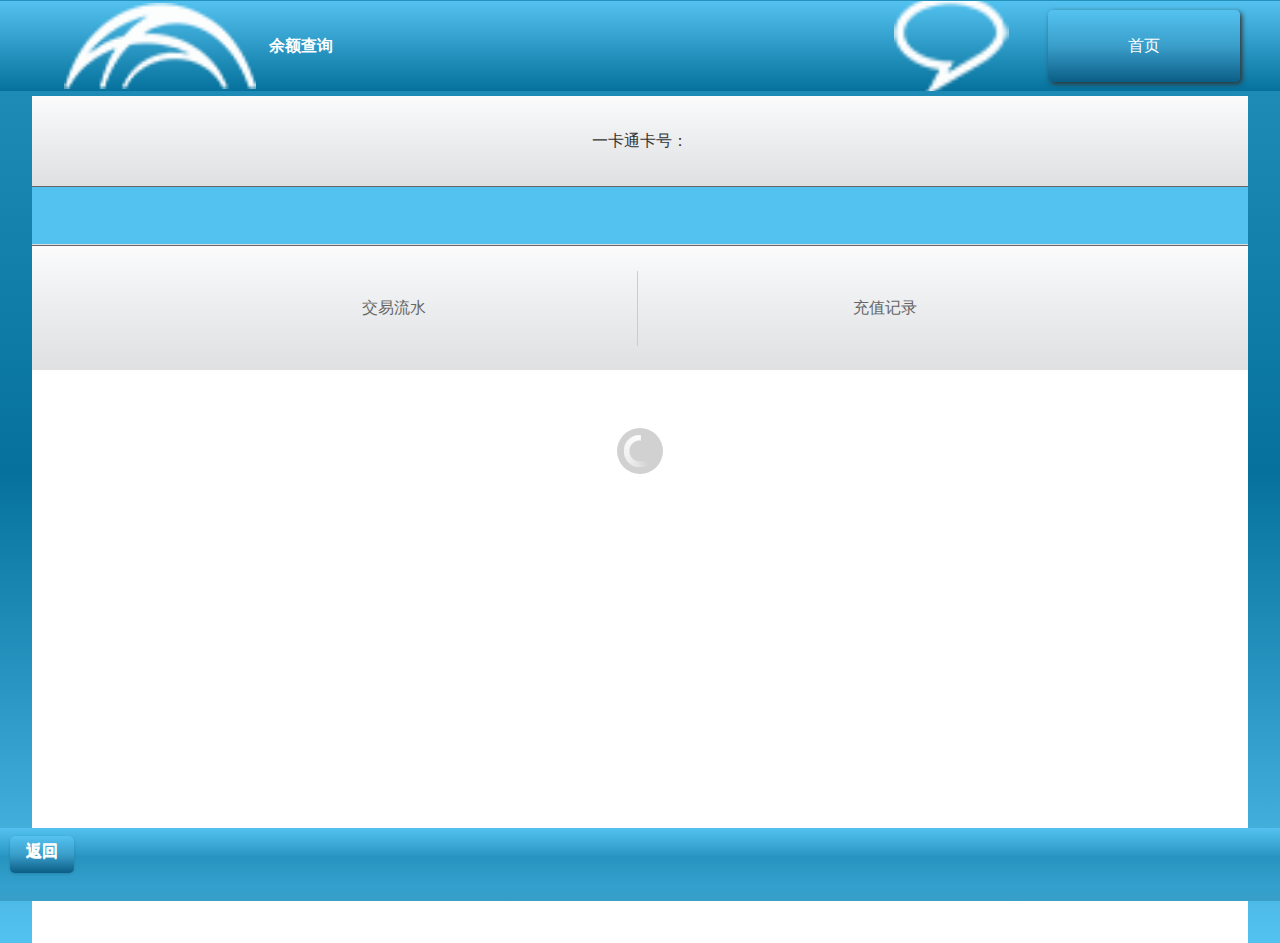
<file: yue_cx.html>
﻿<!doctype html>
<html>
<head>
    <meta charset="utf-8">
    <title>余额查询</title>
    <meta name="viewport" content="width=device-width,initial-scale=1.0, minimum-scale=1.0, maximum-scale=1.0, user-scalable=no">
    <script src="js/jquery.js"></script>
    <script src="js/jquerym.js"></script>
    <link rel="stylesheet" type="text/css" href="css/jquerym.css">
    <script src="js/hpapp.js"></script>
    <link rel="stylesheet" type="text/css" href="css/style.css">
</head>

<body>
    <div data-role="page" id="page6" style="overflow:hidden; background: -webkit-gradient(linear, left top, left bottom, from(#2491bd), color-stop(0.5, #05719c), to(#54c2f0)); ">
        <div class="top" style="position:fixed; top:0; left:0; right:0; z-index:100; background: -webkit-gradient(linear, left top, left bottom, from(#54c2f0), color-stop(1, #05719c), to(#54c2f0));">

            <div style="height:100%; width:5%; float:left;"></div>
            <div style=" height:100%;background:url(images/logo2.png) no-repeat; background-position:center; background-size:contain; width:15%; float:left;"></div>
            <div style="height:100%; width:1%; float:left;"></div>
            <div style="height:100%; width:30%; float:left; text-align:left; font-weight:bold; color:#fff; text-shadow:none;">余额查询</div>

            <div class="fanh" style="width:15%; height:80%;float:right;">

                <input id="btnIndex" type="button" style=" border-radius:5px; width:100%; height:100%; border:none; color:#fff;  background: -webkit-gradient(linear, left top, left bottom, from(#54c2f0), color-stop(0.5, #3a9eca), to(#0a5e86)); box-shadow:2px 2px 5px 0 #333;" value="首页" data-role="none">
            </div>
            <div class="xinx" style=" background:url(images/xinx.png) no-repeat; background-position:center; width:15%; float:right; height:100%; background-size:60% auto;"></div>
        </div>
        <div class="h1"></div>
        <div class="user" style="width:95%; margin:0 auto; background: -webkit-gradient(linear, left top, left bottom, from(#fbfbfc), color-stop(0.5, #ebedee), to(#dee0e2)); text-align:center;">
            一卡通卡号：
                      <input id="btnCardNumber" type="button" value="" style="width:100%;color:#5e5f60; height:100%; border:none; background:none;  font-weight:bold;" data-role="none">
        </div>
        <div class="main" style="width:95%;overflow:hidden;  background:#fff; margin:0 auto;">

            <ul data-role="listview">

                <li style=" background:#54c2f0; text-shadow:none;  position:relative; border-top:1px solid #666; ">
                    <div style="width:100%; margin:0 auto; ">
                        <span id="txtCardId1"></span><br><p id="txtMoney"></p>
                    </div>
                </li>
            </ul>
            <div class="yean" style=" background: -webkit-gradient(linear, left top, left bottom, from(#fbfbfc), color-stop(0.5, #ebedee), to(#dee0e2)); position:relative; border-top:1px solid #666; text-align:center; ">
                <input id="btnJiaoyiliushui" type="button" value="交易流水" data-role="none" style="width:40%; height:60%; background:none; color:#666; border:none; border-right:1px solid #ccc;  ">
                <input id="btnChongzhijilu" type="button" value="充值记录" data-role="none" style="width:40%; height:60%; background:none; color:#666; border:none; ">
            </div>

            <div class="m1"></div>

        </div>
        <div class="foot" style="position:fixed; z-index:100;  bottom:0; left:0; right:0; background: -webkit-gradient(linear, left top, left bottom, from(#54c2f0), color-stop(0.4, #2794c0),color-stop(0.8, #33a0cd), to(#379ec8)) ">
            <a href="#" class="backButton" style="color:white" data-role="button" data-rel="back" data-inline="true" data-corners="true">返回</a>
        </div>
</body>
</html>
</file>
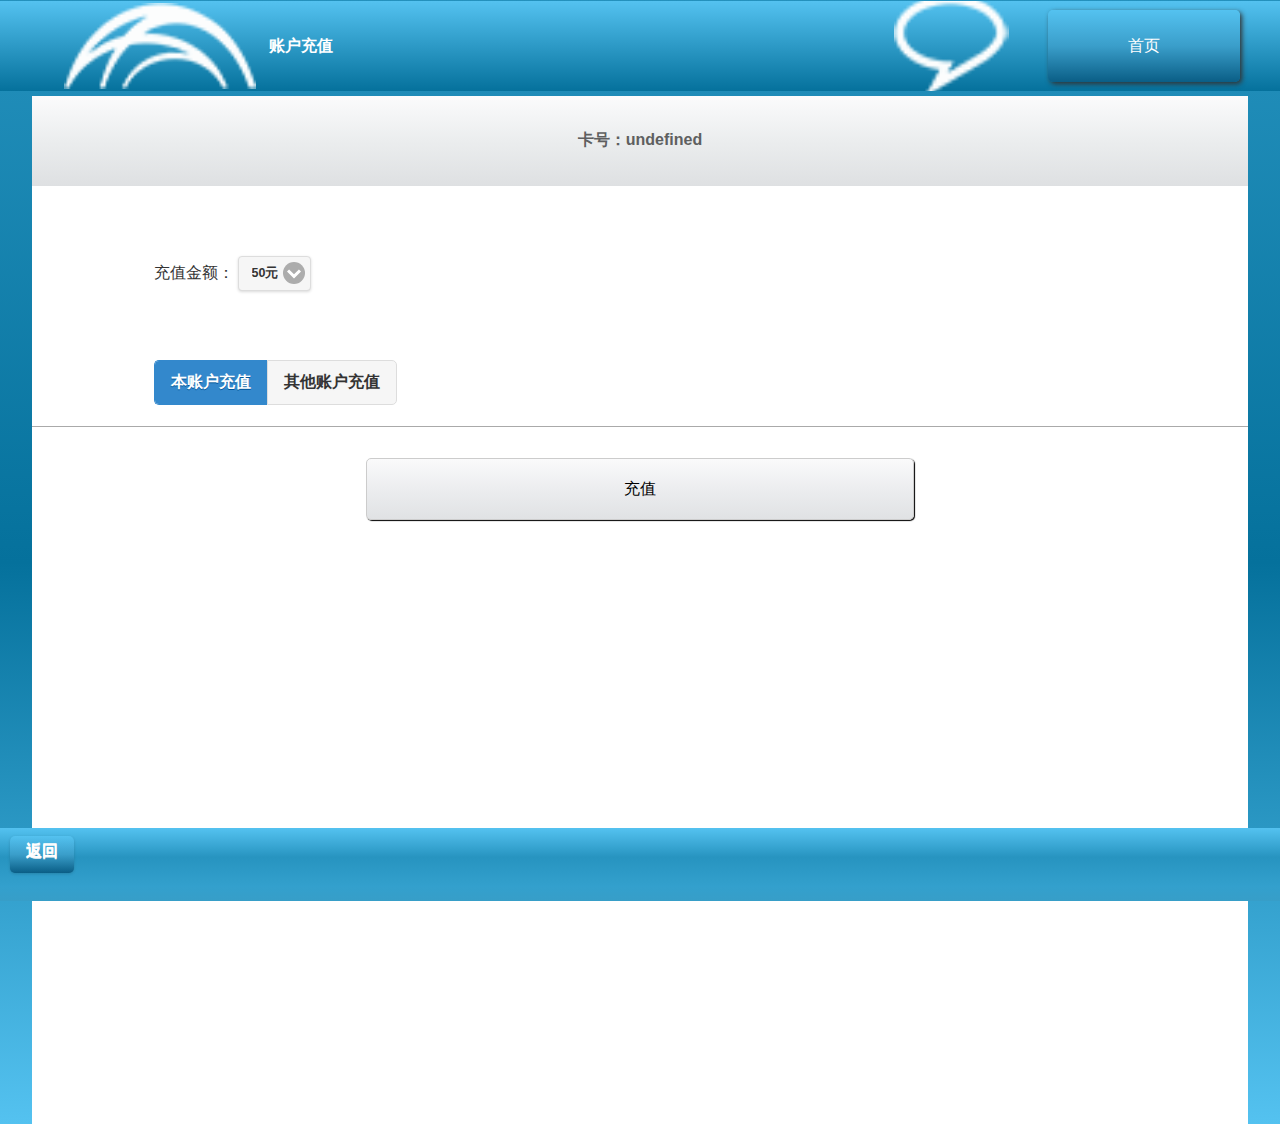
<file: zh_chongzhi.html>
﻿<!doctype html>
<html>
<head>
    <meta charset="utf-8">
    <title>账户充值</title>
    <meta name="viewport" content="width=device-width,initial-scale=1.0, minimum-scale=1.0, maximum-scale=1.0, user-scalable=no">
    <script src="js/jquery.js"></script>
    <script src="js/jquerym.js"></script>
    <link rel="stylesheet" type="text/css" href="css/jquerym.css">
    <script src="js/hpapp.js"></script>
    <link rel="stylesheet" type="text/css" href="css/style.css">
</head>

<body>
    <div data-role="page" id="page7" style="overflow:hidden; background: -webkit-gradient(linear, left top, left bottom, from(#2491bd), color-stop(0.5, #05719c), to(#54c2f0)); ">
        <div class="top" style="position:fixed; top:0; left:0; right:0; z-index:100; background: -webkit-gradient(linear, left top, left bottom, from(#54c2f0), color-stop(1, #05719c), to(#54c2f0));">

            <div style="height:100%; width:5%; float:left;"></div>
            <div style=" height:100%;background:url(images/logo2.png) no-repeat; background-position:center; background-size:contain; width:15%; float:left;"></div>
            <div style="height:100%; width:1%; float:left;"></div>
            <div style="height:100%; width:30%; float:left; text-align:left; font-weight:bold; color:#fff; text-shadow:none;">账户充值</div>

            <div class="fanh" style="width:15%; height:80%;float:right;">

                <input id="btnIndex" type="button" style=" border-radius:5px; width:100%; height:100%; border:none; color:#fff;  background: -webkit-gradient(linear, left top, left bottom, from(#54c2f0), color-stop(0.5, #3a9eca), to(#0a5e86)); box-shadow:2px 2px 5px 0 #333;" value="首页" data-role="none">
            </div>
            <div class="xinx" style=" background:url(images/xinx.png) no-repeat; background-position:center; width:15%; float:right; height:100%; background-size:60% auto;"></div>
        </div>
        <div class="h1"></div>
        <div class="user" style="width:95%; margin:0 auto; background: -webkit-gradient(linear, left top, left bottom, from(#fbfbfc), color-stop(0.5, #ebedee), to(#dee0e2));">
            <input id="btnCardId" type="button" value="" style="width:100%;color:#5e5f60; height:100%; border:none; background:none;  font-weight:bold;" data-role="none">
        </div>
        <div class="main" style="width:95%;overflow:hidden;  background:#fff; margin:0 auto;">

                <div class="yecz" style="width:80%; margin:0 auto; ">

                    <p style="height:100%;">
                        充值金额：
                        <select name="select-choice-mini" id="ddlMoney" data-mini="true" data-inline="true">
                            <option value="50">50元</option>
                            <option value="100">100元</option>
                            <option value="300">300元</option>
                            <option value="500">500元</option>
                            <option value="1000">1000元</option>
                        </select>
                    </p>

                </div>
                <div class="yecz1" style="width:100%; border-bottom:1px solid #aaa; ">
                    <fieldset data-role="controlgroup" data-type="horizontal" style=" width:80%; margin:0 auto;">
                        <input type="radio" name="radio-choice-b" id="chkCurrent" value="current" checked="checked">
                        <label for="chkCurrent">本账户充值</label>
                        <input type="radio" name="radio-choice-b" id="chkOther" value="other">
                        <label for="chkOther">其他账户充值</label>
                    </fieldset>
                    <!--<p style=" width:80%; margin:0 auto;"><input type="radio" name="chongzhileixing"> 本账户充值&nbsp;&nbsp;&nbsp;&nbsp;<input type="radio"  name="chongzhileixing"> 其他账户充值</p>-->
                    <br />
                </div>
                <div class="yeczxxx" style="width:100%; border-bottom:1px solid #aaa;">

                    <p style="height:100%; width:80%; margin:0 auto; ">身份证：<input id="otherCardId" type="text" data-role="none" style=" border-radius:5px; width:70%; border:1px solid #aaa; height:30%;   "></p>


                </div>
                <div class="yean" style="  position:relative;  text-align:center; ">
                    <input id="btnChongzhi" data-rel="popup" data-position-to="window" data-transition="pop" type="button" value="充值" data-role="none" style="box-shadow:1px 1px 1px 0; border-radius:5px; width:45%; height:50%; border:1px solid #ccc; background: -webkit-gradient(linear, left top, left bottom, from(#fafafb), color-stop(0.5, #ecedef), to(#e0e2e4)); ">
                </div>
                <div class="m1"></div>

</div>



        <div class="foot" style="position:fixed; z-index:100;  bottom:0; left:0; right:0; background: -webkit-gradient(linear, left top, left bottom, from(#54c2f0), color-stop(0.4, #2794c0),color-stop(0.8, #33a0cd), to(#379ec8)) ">
            <a href="#" class="backButton" style="color:white" data-role="button" data-rel="back" data-inline="true" data-corners="true">返回</a>
        </div>
        <div id="messageDialog" data-dismissible="false" data-role="popup" style="max-width:400px;">
            <div data-role="header">
                <h2>用户充值</h2>
            </div>
            <div role="main" class="ui-content">
                <a href="yue_cx.html" data-inline="true" data-role="button" data-transition="slide">支付成功</a>
                <a href="yue_cx.html" data-inline="true" data-role="button" data-transition="slide">支付遇到问题</a>
            </div>
        </div>
    </div>
    
</body>
</html>
</file>
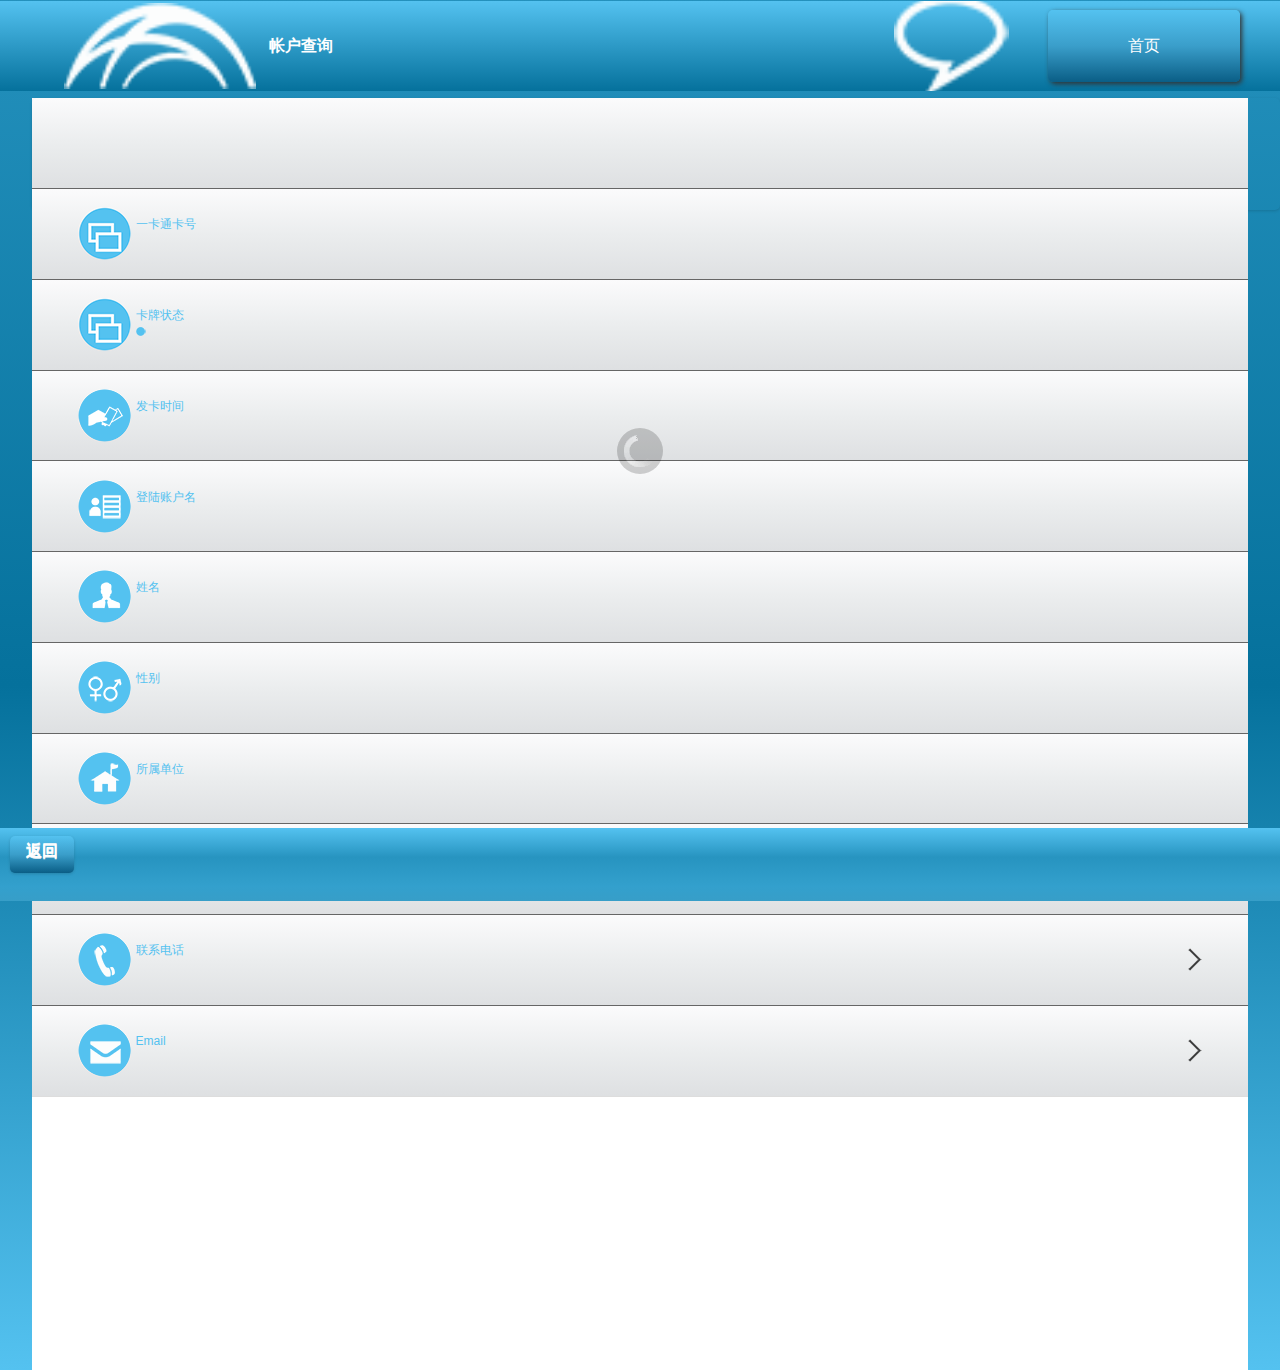
<file: zh_gl.html>
﻿<!doctype html>
<html>
<head>
<meta charset="utf-8">
<title>帐户查询</title>
<meta name="viewport" content="width=device-width,initial-scale=1.0, minimum-scale=1.0, maximum-scale=1.0, user-scalable=no">	
    <script src="js/jquery.js"></script>
    <script src="js/jquerym.js"></script>
    <link rel="stylesheet" type="text/css" href="css/jquerym.css">
    <script src="js/hpapp.js"></script>
    <link rel="stylesheet" type="text/css" href="css/style.css">
</head>

<body>
<div data-role="page" id="page10"  style="overflow:hidden; background: -webkit-gradient(linear, left top, left bottom, from(#2491bd), color-stop(0.5, #05719c), to(#54c2f0)); ">
	<div class="top" style="position:fixed; top:0; left:0; right:0; z-index:100; background: -webkit-gradient(linear, left top, left bottom, from(#54c2f0), color-stop(1, #05719c), to(#54c2f0));">
    
    	<div style="height:100%; width:5%; float:left;"></div>
        <div style=" height:100%;background:url(images/logo2.png) no-repeat; background-position:center; background-size:contain; width:15%; float:left;"></div>
        <div style="height:100%; width:1%; float:left;"></div>
        <div style="height:100%; width:30%; float:left; text-align:left; font-weight:bold; color:#fff; text-shadow:none;">帐户查询</div>
        
        <div class="fanh" style="width:15%; height:80%;float:right;"  >
        
        <input id="btnIndex" type="button" style=" border-radius:5px; width:100%; height:100%; border:none; color:#fff;  background: -webkit-gradient(linear, left top, left bottom, from(#54c2f0), color-stop(0.5, #3a9eca), to(#0a5e86)); box-shadow:2px 2px 5px 0 #333;" value="首页"data-role="none">
        </div>
        
        <div class="xinx"  style=" background-repeat:no-repeat;  background-position:center; width:15%; float:right; height:100%; background-size:60% auto;"></div>
    </div>
   <div class="h1"></div>
    <div class="user" style="width:95%; margin:0 auto; background: -webkit-gradient(linear, left top, left bottom, from(#fbfbfc), color-stop(0.5, #ebedee), to(#dee0e2));">
    	<a id="txtUsername" data-role="button" style="width:100%;color:#5e5f60; height:100%; border:none; background:none;  font-weight:bold;" ></a>
    </div> 
    <div class="main" style="width:95%;overflow:hidden;  background:#fff; margin:0 auto;">

   <ul data-role="listview" >

    
<li style=" background: -webkit-gradient(linear, left top, left bottom, from(#fbfbfc), color-stop(0.5, #ebedee), to(#dee0e2)); position:relative; border-top:1px solid #666; ">

<div style="width:95%; margin:0 auto; text-align:left; font-weight:bold; color:#5e5f60;  background-position:right;">

<p style="text-align:left;"><img class="img1" src="images/zh1.png"  ><span style=" float:left; margin-top:10px;">
	<span  style="color:#54c2f0; width:100%;">一卡通卡号</span>
<span style=" width:100%; float:left;" id="txtCardId"></span>
</span></p>

</div>
</li>
<li style=" background: -webkit-gradient(linear, left top, left bottom, from(#fbfbfc), color-stop(0.5, #ebedee), to(#dee0e2)); position:relative; border-top:1px solid #666; ">

<div style="width:95%; margin:0 auto; text-align:left; font-weight:bold; color:#5e5f60;  background-position:right;">

<p style="text-align:left;"><img class="img1" src="images/zh1.png"  ><span style=" float:left; margin-top:10px;">
	<span  style="color:#54c2f0; width:100%;">卡牌状态</span>
    <span style=" width:100%; float:left;"><img src="images/c_bt00.png" style=" margin-top:3px;"><span id="txtStatus"></span></span>
</span></p>

</div>
</li>

<li style=" background: -webkit-gradient(linear, left top, left bottom, from(#fbfbfc), color-stop(0.5, #ebedee), to(#dee0e2)); position:relative; border-top:1px solid #666; ">

<div style="width:95%; margin:0 auto; text-align:left; font-weight:bold; color:#5e5f60;  background-position:right;">

<p style="text-align:left;"><img class="img1" src="images/zh3.png"  ><span style=" float:left;margin-top:10px;">
	<span  style="color:#54c2f0; width:100%;">发卡时间</span>
<span style=" width:100%; float:left;" id="txtDate"></span>
</span></p>

</div>
</li>

<li style=" background: -webkit-gradient(linear, left top, left bottom, from(#fbfbfc), color-stop(0.5, #ebedee), to(#dee0e2)); position:relative; border-top:1px solid #666; ">

<div style="width:95%; margin:0 auto; text-align:left; font-weight:bold; color:#5e5f60;  background-position:right;">

<p style="text-align:left;"><img class="img1" src="images/zh4.png"  ><span style=" float:left;margin-top:10px;">
	<span  style="color:#54c2f0; width:100%;">登陆账户名</span>
    <span style=" width:100%; float:left;" id="txtAccount"></span>
</span></p>

</div>
</li>

<li style=" background: -webkit-gradient(linear, left top, left bottom, from(#fbfbfc), color-stop(0.5, #ebedee), to(#dee0e2)); position:relative; border-top:1px solid #666; ">

<div style="width:95%; margin:0 auto; text-align:left; font-weight:bold; color:#5e5f60;  background-position:right;">

<p style="text-align:left;"><img class="img1" src="images/zh5.png"  ><span style=" float:left;margin-top:10px;">
	<span  style="color:#54c2f0; width:100%;">姓名</span>
    <span style=" width:100%; float:left;" id="txtTruename"></span>
</span></p>

</div>
</li>

<li style=" background: -webkit-gradient(linear, left top, left bottom, from(#fbfbfc), color-stop(0.5, #ebedee), to(#dee0e2)); position:relative; border-top:1px solid #666; ">

<div style="width:95%; margin:0 auto; text-align:left; font-weight:bold; color:#5e5f60;  background-position:right;">

<p style="text-align:left;"><img class="img1" src="images/zh6.png"  ><span style=" float:left;margin-top:10px;">
	<span  style="color:#54c2f0; width:100%;">性别</span>
    <span style=" width:100%; float:left;" id="txtSex"></span>
</span></p>

</div>
</li>

<li style=" background: -webkit-gradient(linear, left top, left bottom, from(#fbfbfc), color-stop(0.5, #ebedee), to(#dee0e2)); position:relative; border-top:1px solid #666; ">

<div style="width:95%; margin:0 auto; text-align:left; font-weight:bold; color:#5e5f60;  background-position:right;">

<p style="text-align:left;"><img class="img1" src="images/zh7.png"  ><span style=" float:left;margin-top:10px;">
	<span  style="color:#54c2f0; width:100%;">所属单位</span>
    <span style=" width:100%; float:left;" id="txtCompany"></span>
</span></p>

</div>
</li>
<li style=" background: -webkit-gradient(linear, left top, left bottom, from(#fbfbfc), color-stop(0.5, #ebedee), to(#dee0e2)); position:relative; border-top:1px solid #666; ">

<div style="width:95%; margin:0 auto; text-align:left; font-weight:bold; color:#5e5f60;  background-position:right;">

<p style="text-align:left;"><img class="img1" src="images/zh8.png"  ><span style=" float:left;margin-top:10px;">
	<span  style="color:#54c2f0; width:100%;">身份证号</span>
  <span style=" width:100%; float:left;" id="txtIDCard"></span>
</span></p>

</div>
</li>
<li style=" background: -webkit-gradient(linear, left top, left bottom, from(#fbfbfc), color-stop(0.5, #ebedee), to(#dee0e2)); position:relative; border-top:1px solid #666; ">

<div style="width:95%; margin:0 auto; text-align:left; font-weight:bold; color:#5e5f60; background:url(images/c_tb.png) no-repeat;  background-position:right;">
    <a href="#popupEditUser" data-rel="popup" data-position-to="window" data-transition="pop">
        <p style="text-align:left;">
            <img class="img1" src="images/zh9.png"><span style=" float:left;margin-top:10px;">
                <span style="color:#54c2f0; width:100%;">联系电话</span>
                <span style=" width:100%; float:left;" id="txtTel"></span>
            </span>
        </p>
        </a>
</div>
</li>
<li style=" background: -webkit-gradient(linear, left top, left bottom, from(#fbfbfc), color-stop(0.5, #ebedee), to(#dee0e2)); position:relative; border-top:1px solid #666; ">

<div style="width:95%; margin:0 auto; text-align:left; font-weight:bold; color:#5e5f60;  background:url(images/c_tb.png) no-repeat;  background-position:right;">
    <a href="#popupEditUser" data-rel="popup" data-position-to="window" data-transition="pop">
        <p style="text-align:left;">
            <img class="img1" src="images/zh10.png"><span style=" float:left;margin-top:10px;">
                <span style="color:#54c2f0; width:100%;">Email</span>
                <span style=" width:100%; float:left;" id="txtEmail"></span>
            </span>
        </p>
    </a>
</div>
</li>

    
    
 </ul>
        <div data-role="popup" id="popupEditUser" class="ui-corner-all">
                <div style="padding:10px 20px;">
                    <h3>请输入要修改的用户信息</h3>
                    <label for="txtUserTel" class="ui-hidden-accessible">联系电话:</label>
                    <input type="tel" id="txtUserTel" value="" placeholder="联系电话">
                    <label for="txtUserEmail" class="ui-hidden-accessible">Email:</label>
                    <input type="email" id="txtUserEmail" value="" placeholder="Email">
                    <div class="yean" style="  position:relative;  text-align:center; ">
                        <input id="btnEditUser" type="button" value="确定" data-role="none" style="box-shadow:1px 1px 1px 0; border-radius:5px; width:45%; height:50%; border:1px solid #ccc; background: -webkit-gradient(linear, left top, left bottom, from(#fafafb), color-stop(0.5, #ecedef), to(#e0e2e4)); ">
                    </div>
                </div>
        </div>
 
 <div  class="m1"></div>
  
</div>
	

<div class="foot" style="position:fixed; z-index:100;  bottom:0; left:0; right:0; background: -webkit-gradient(linear, left top, left bottom, from(#54c2f0), color-stop(0.4, #2794c0),color-stop(0.8, #33a0cd), to(#379ec8)) ">
    <a href="#" class="backButton" style="color:white" data-role="button" data-rel="back" data-inline="true" data-corners="true">返回</a>
</div>

</div>
</body>
</html>
</file>
<file: css/style.css>
/* CSS Document */

*{ margin:0; padding:0; text-shadow:none}
.main span{ float:left; }
.main img{ float:left; margin-right:5px;}
.w1{ width:0.5%; height:100%; float:left;}

/*-------时间选择器样式----------------------*/
.prev{ float:left; display:block;    height:100%; width:20%; }
.next{float:left; display:block; height:100%; width:20%; }
.dateP{ height:100%; width:60%;float:left; position:relative; overflow:hidden}
.dateP ul{width:auto; position:absolute; left:0px; list-style:none;}
.dateP ul li{display:inline-block; text-align:center; float:left; height:100%;}

.hourBox{height:auto; overflow:hidden}
.hourBox ul{list-style:none;}
.hourBox ul li{ width:16.6666666%; float:left; box-sizing:border-box;}


.default div { height:100%;}
.default div span{ display:block; width:100%; height:100%; font-family:Tahoma, Geneva, sans-serif; font-size:14px;color:#333;
text-align:center; border-radius:60%; border:#333 2px solid ; box-sizing:border-box; font-size:1em}


.checked div{}
.checked div span{background-color:#3CF; border:#fff 2px solid; color:#FFF }

.unable div{}
.unable div span{background-color:#FF0;}
/*-------时间选择器样式----------------------*/

.backButton
{
    margin-left:10px; border:none; padding-top:5px;  font-weight:100;
    background: -webkit-gradient(linear, left top, left bottom, from(#54c2f0), color-stop(0.5, #3a9eca), to(#0a5e86));
}
/*-------场地选择----------------------*/
.cd01{width:50%; float:left;height:100%; background:url(../images/yy0.png) no-repeat;background-position:left; background-size:10%; text-align:center;}
.cdslected{background:url(../images/yy.png) no-repeat;color:#09F;
width:50%; float:left;height:100%;background-position:left; background-size:10%; text-align:center;
}

.jyls{background: -webkit-gradient(linear, left top, left bottom, from(#fcfcfd), color-stop(0.4, #edeeef),to(#dfe1e3));}
.jyls1{ background:-webkit-gradient(linear, left top, left bottom, from(#54c2f0), color-stop(0.4, #2794c0),color-stop(0.8, #33a0cd), to(#379ec8)); color:#fff;}
</file>
